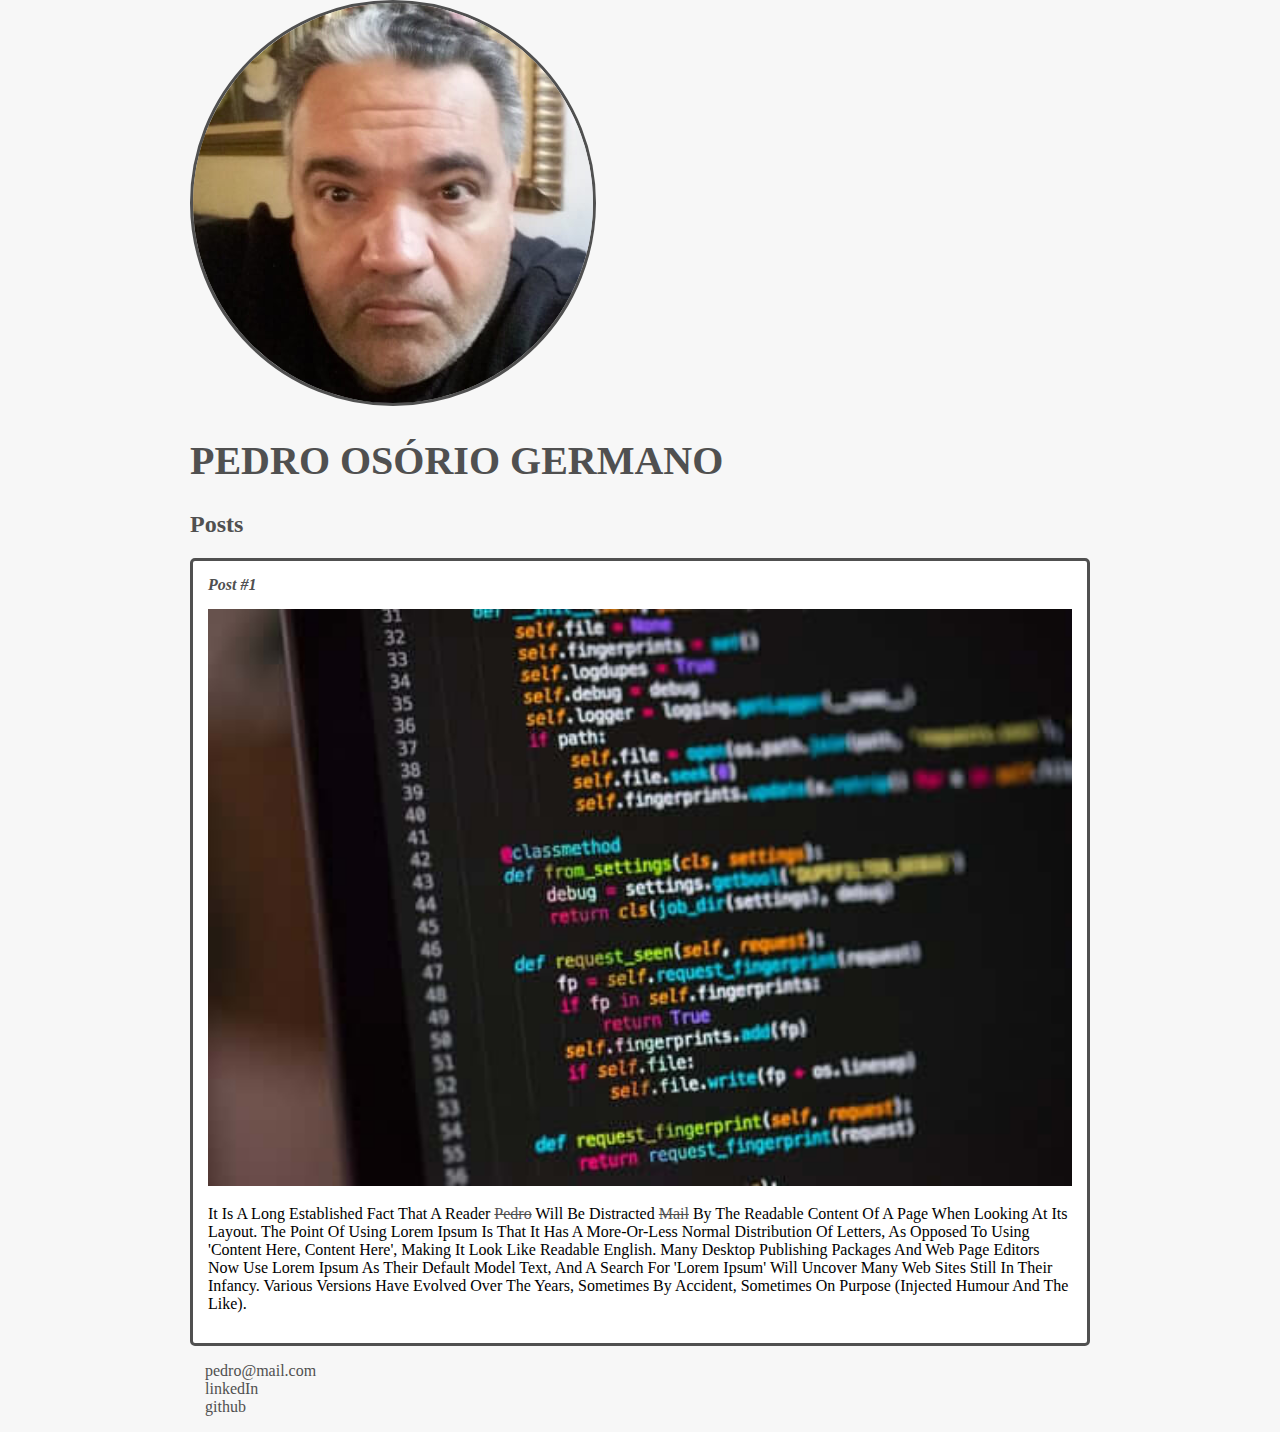
<file: html_css/index.html>
<!DOCTYPE html>
<html>
<head>
  <meta charset="UTF-8">
  <title>Pedro Osório Germano </title>
  <link rel="stylesheet" href="./src/style/style.css">
</head>
<body>
<header>
  <img class="photo" src="./src/img/pedro.jpg" alt="Foto Pedro">
  <h1 id="title">Pedro Osório Germano</h1>
</header>
<section>
  <header>
    <h2 class="subtitle">Posts</h2>
  </header>
<article class="post">
  <header>
    <h3 class="post_title">Post #1</h3>
    <img src="./src/img/code.jpg" alt="Editor de texto contendo código" class="post_image">
  </header>
  <p class="post_content">It is a long established fact that a reader <a href="https://www.linkedin.com/in/pedro-os%C3%B3rio-germano-b5615b12/" target="_blank">Pedro</a> will be distracted <a href="mailto:pedro@mail.com">mail</a> by the readable content of a page when looking at its layout. The point of using Lorem Ipsum is that it has a more-or-less normal distribution of letters, as opposed to using 'Content here, content here', making it look like readable English. Many desktop publishing packages and web page editors now use Lorem Ipsum as their default model text, and a search for 'lorem ipsum' will uncover many web sites still in their infancy. Various versions have evolved over the years, sometimes by accident, sometimes on purpose (injected humour and the like).

</p>
</article>
</section>
<footer>
  <ul class="contacts_list">
    <li><a href="mailto:pedro@mail.com" target="_blank" rel="noopener noreferrer"> pedro@mail.com</a></li>
    <li><a href="https://www.linkedin.com/in/pedro-os%C3%B3rio-germano-b5615b12/" target="_blank" rel="noopener noreferrer">linkedIn</a></li>
    <li><a href="https://github.com/pogermano/dio_impulso" target="_blank" rel="noopener noreferrer">github</a></li>
  </ul>
</footer>
</body>
</html>
</file>
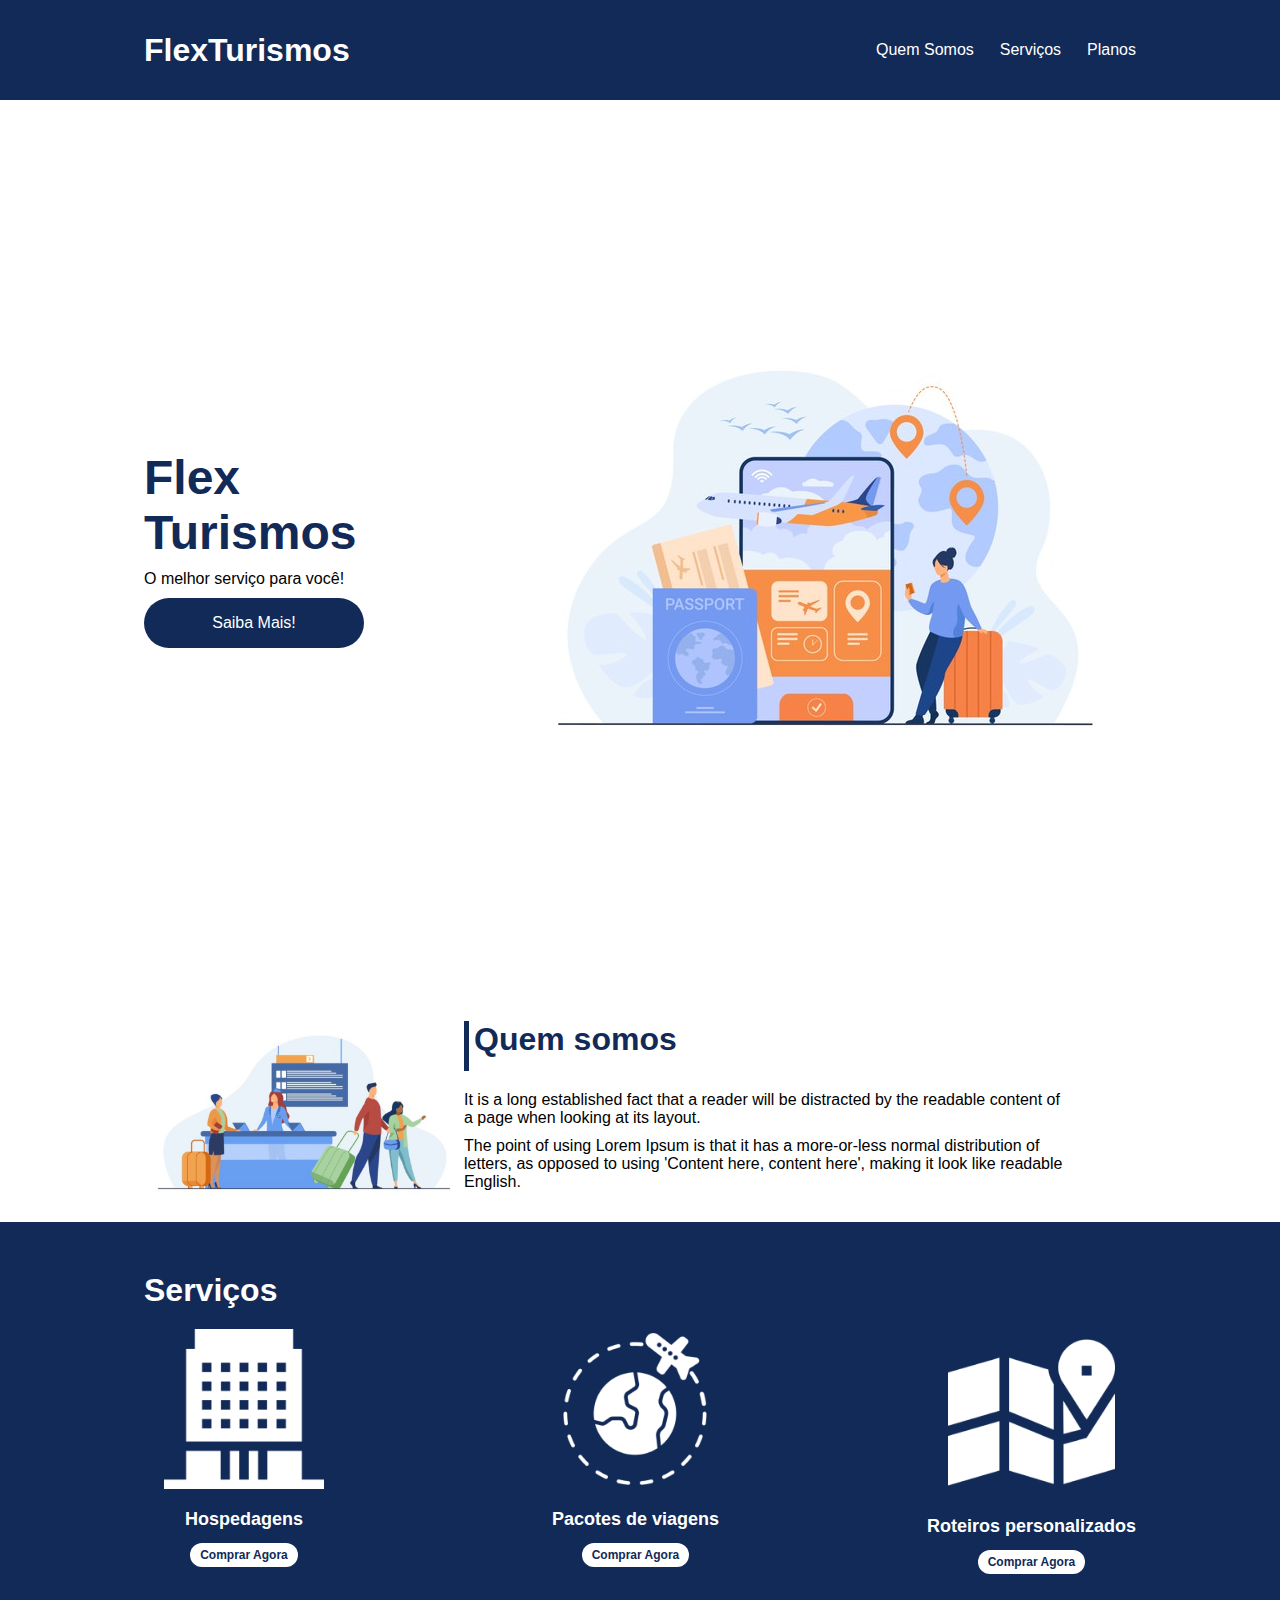
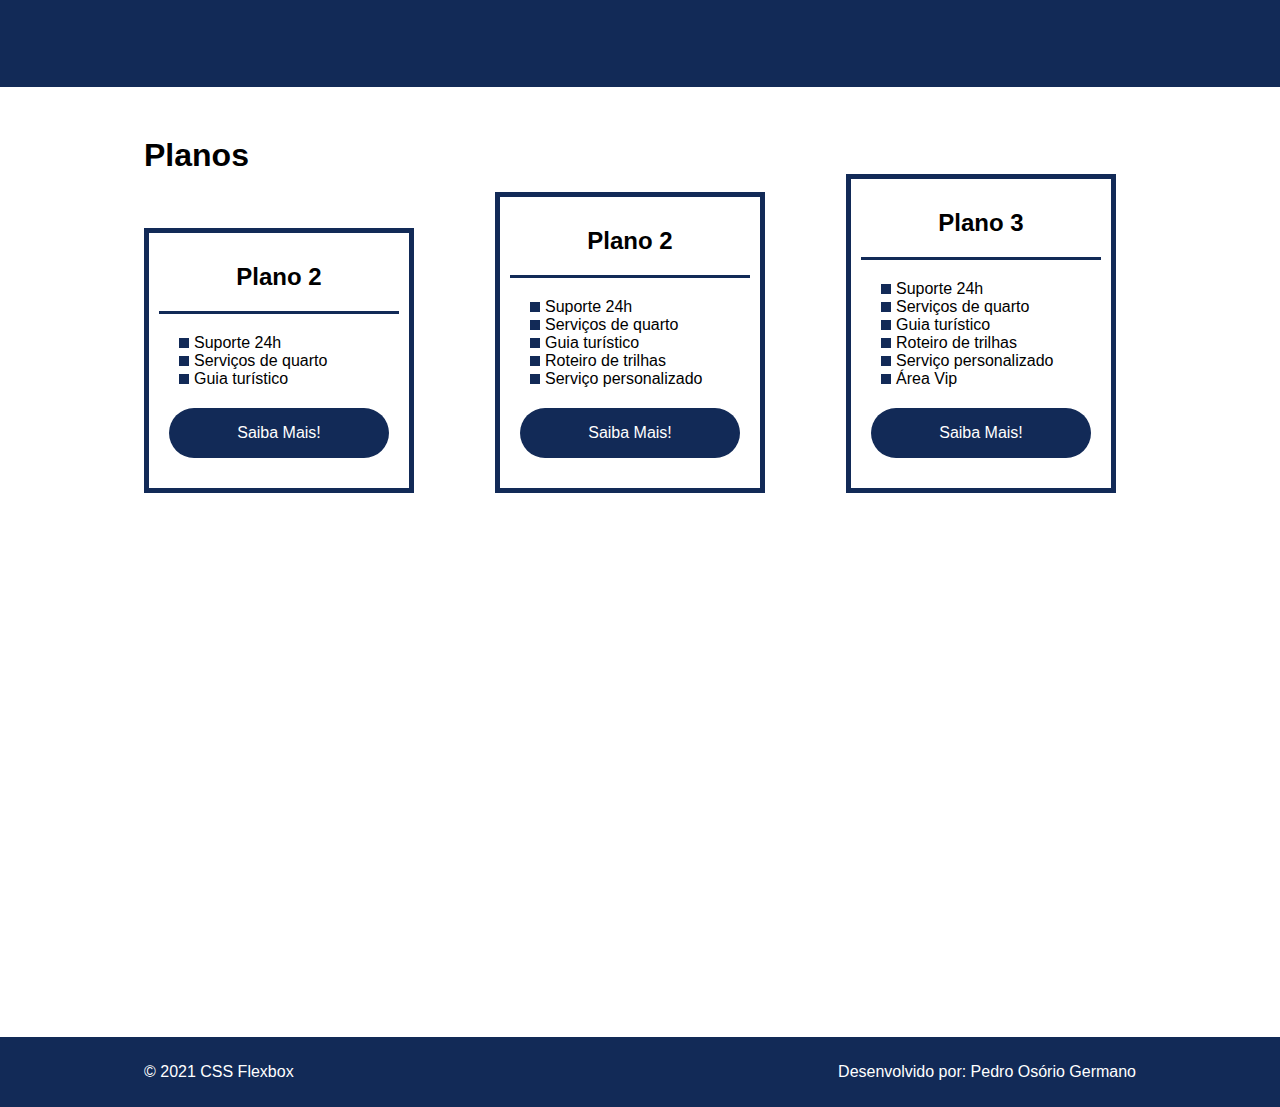
<file: flexbox/flex-projeto/index.html>
<!DOCTYPE html>
<html lang="pt-br">
<head>
    <meta charset="UTF-8">
    <meta name="viewport" content="width=device-width, initial-scale=1.0">
    <title>Flex Turismos</title>
    <link rel="stylesheet" href="./style.css">
</head>
<body>
    <header> 
        <div class="flex-container menu">          
             <div><h1>FlexTurismos</h1></div>
                <ul class="list-items">
                    <li><a href="#quem-somos">Quem Somos</a></li>
                    <li><a href="#servicos">Serviços</a></li>
                    <li><a href="#planos">Planos</a></li>
                </ul>
        </div>
 
    </header>

    <div class="flex-container apresentacao">
        <div class="texto-apresentacao">
            <h1>Flex <br>Turismos</h1>
            <p>O melhor serviço para você!</p>
            <a class="btn" href="">Saiba Mais!</a>
        </div>

        <div>
            <div><img src="./images/0-main.png" alt="banner de apresentação"></div>
        </div>
    </div>

    <div class="flex-container" id="quem-somos">

        <div>
            <h2>Quem somos</h2>
            <p>It is a long established fact that a reader will be distracted by the readable content of a page when looking at its layout. </p>
            <p>The point of using Lorem Ipsum is that it has a more-or-less normal distribution of letters, as opposed to using 'Content here, content here', making it look like readable English.</p>
        </div>
        <div>
            <img src="./images/1-quem-somos.png" alt="balcão de atendimento">
        </div>

    </div>
<div class="container-externo">
    <div class="flex-container" id="servicos">
        <div>
            <h2>Serviços</h2>
        </div>

        <div class="list-servicos">
            <div class="item-servico">
                <div><img src="./images/icon-2.png" alt="hospedagens"></div>
                <p>Hospedagens</p>
                <a href="#">Comprar Agora</a>
            </div>

            <div class="item-servico">
               <div><img src="./images/icon-1.png" alt="pacote de viagens"></div>
               <p>Pacotes de viagens</p>
               <a href="#">Comprar Agora</a>
            </div>

            <div class="item-servico">
                <div><img src="./images/icon-3.png" alt="roteiros personalizados"></div>
                <p>Roteiros personalizados</p>
                <a href="#">Comprar Agora</a>
            </div>

        </div>
    </div></div>
    

    <div class="flex-container" id="planos">
        <div><h2>Planos</h2></div>
        <div class="list-planos">
                <div class="item-plano">
                    <h3>Plano 2</h3>
                    <ul>
                        <li>Suporte 24h</li>
                        <li>Serviços de quarto</li>
                        <li>Guia turístico</li>
                    </ul>
                    <a class="btn" href="#">Saiba Mais!</a>
                </div>

                <div  class="item-plano">
                    <h3>Plano 2</h3>
                    <ul>
                        <li>Suporte 24h</li>
                        <li>Serviços de quarto</li>
                        <li>Guia turístico</li>
                        <li>Roteiro de trilhas</li>
                        <li>Serviço personalizado</li>
                    </ul>
                    <a class="btn" href="#">Saiba Mais!</a>
                </div>

                <div  class="item-plano">
                    <h3>Plano 3</h3>
                    <ul>
                        <li>Suporte 24h</li>
                        <li>Serviços de quarto</li>
                        <li>Guia turístico</li>
                        <li>Roteiro de trilhas</li>
                        <li>Serviço personalizado</li>
                        <li>Área Vip</li>
                    </ul>
                    <a class="btn" href="#">Saiba Mais!</a>
                </div>
        </div>
    </div>

    <footer>
        <div class="flex-container footer">        <p>&copy; 2021 CSS Flexbox</p>
        <p>Desenvolvido por: Pedro Osório Germano</p></div>

    </footer>
</body>
</html>
</file>
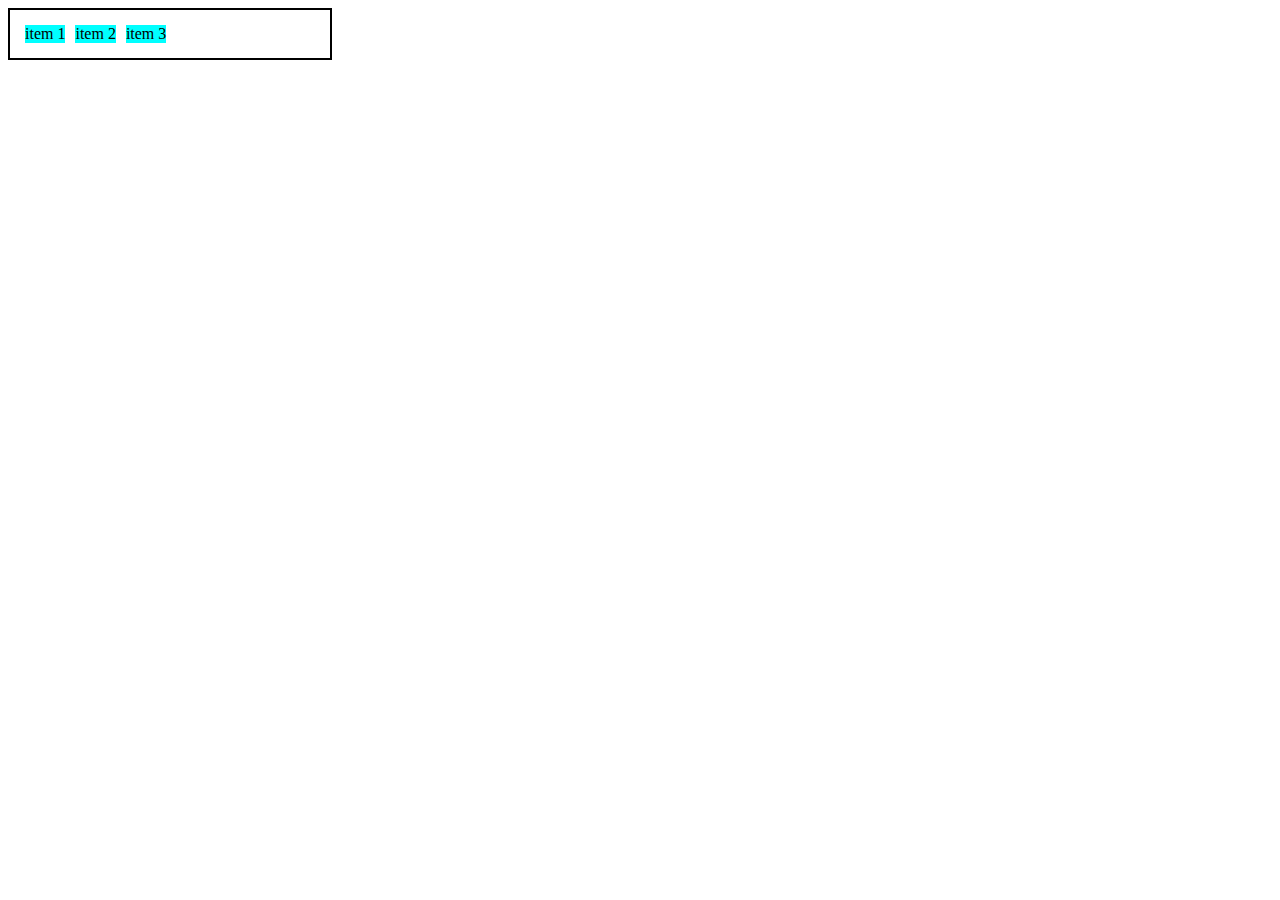
<file: flexbox/0-display-flex.html>
<!DOCTYPE html>
<html lang="en">
<head>
  <meta charset="UTF-8">
  <meta http-equiv="X-UA-Compatible" content="IE=edge">
  <meta name="viewport" content="width=device-width, initial-scale=1.0">
  <title>Fundamentos - display flex</title>
  <style>
    .flex {
      max-width: 300px;
      padding: 10px;
      border: 2px solid black;
      display: flex;
    }

    .item {
      background-color: aqua;
      margin: 5px;
    }
  </style>
</head>
<body>
  <div class="flex">
    <div class="item">item 1</div>
    <div class="item">item 2</div>
    <div class="item">item 3</div>
  </div>
</body>
</html>
</file>
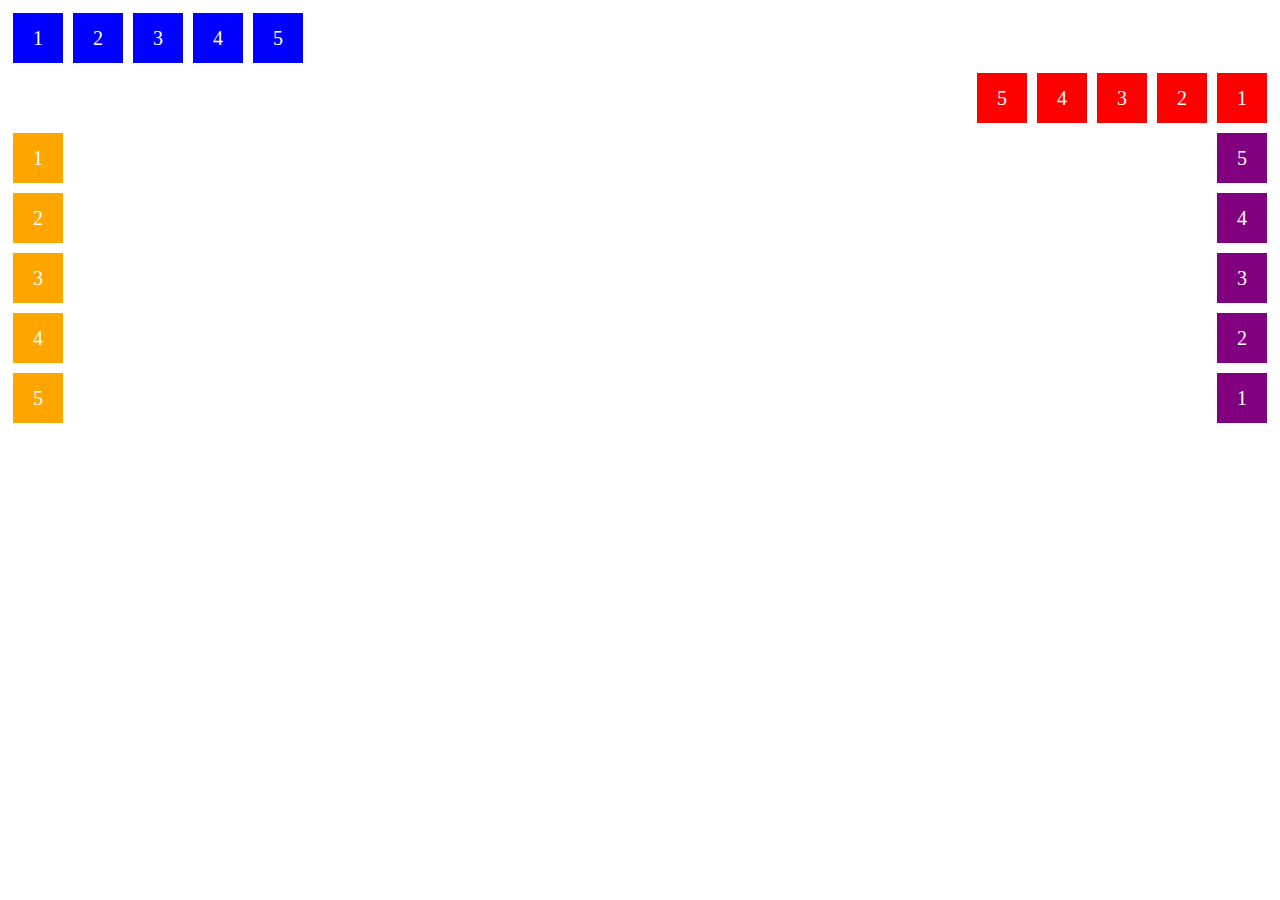
<file: flexbox/1-flex-direction.html>
<!DOCTYPE html>
<html lang="en">
<head>
  <meta charset="UTF-8">
  <meta http-equiv="X-UA-Compatible" content="IE=edge">
  <meta name="viewport" content="width=device-width, initial-scale=1.0">
  <title>Fundamentos - flex direction</title>
  <style>
    .flex-container {
      margin: 0;
      padding: 0;
      display: flex;
      list-style: none;
    }

    .flex-item {
background: blue;
height: 50px;
width: 50px;
line-height: 50px;
font-size: 20px;
color: white;
text-align: center;
margin: 5px;

    }

    .row {
      flex-direction: row;
    }

    .row-reverse {
    flex-direction: row-reverse;
    }
    .row-reverse li {
      background-color: red;
    }

    .column{
      float: left;
      flex-direction: column;
    }

     .column li{
       background: orange;
     }    
     .column-reverse {
       float: right;
       flex-direction: column-reverse;
     }

       .column-reverse li {
         background: purple;
       }
  </style>
</head>
<body>
  <ul class="flex-container row">
    <li class="flex-item">1</li>
    <li class="flex-item">2</li>
    <li class="flex-item">3</li>
    <li class="flex-item">4</li>
    <li class="flex-item">5</li>
  </ul> 
  <ul class="flex-container row-reverse">
    <li class="flex-item">1</li>
    <li class="flex-item">2</li>
    <li class="flex-item">3</li>
    <li class="flex-item">4</li>
    <li class="flex-item">5</li>
  </ul>
    <ul class="flex-container column">
    <li class="flex-item">1</li>
    <li class="flex-item">2</li>
    <li class="flex-item">3</li>
    <li class="flex-item">4</li>
    <li class="flex-item">5</li>
  </ul>     
  <ul class="flex-container column-reverse">
    <li class="flex-item">1</li>
    <li class="flex-item">2</li>
    <li class="flex-item">3</li>
    <li class="flex-item">4</li>
    <li class="flex-item">5</li>
  </ul> 
</body>
</html>
</file>
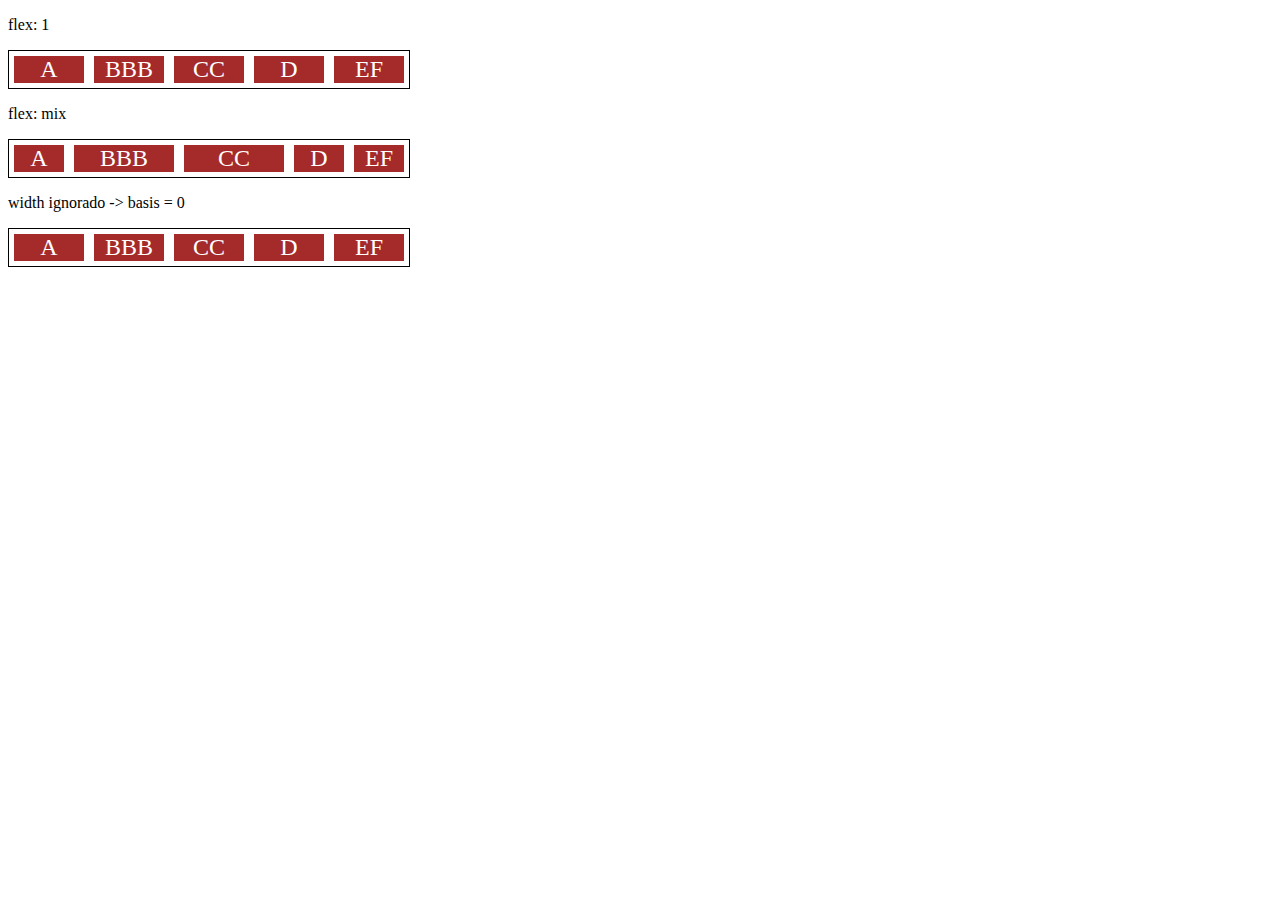
<file: flexbox/10-flex.html>
<!DOCTYPE html>
<html lang="en">
<head>
    <meta charset="UTF-8">
    <meta name="viewport" content="width=device-width, initial-scale=1.0">
    <title>Fundamentos - flex</title>
    <style>
        .flex-container{
            display: flex;
            border: 1px solid black;
            max-width: 400px;
            margin-bottom: 10px;
        }

        .item{
            background-color: brown;
            color: white;
            font-size: 24px;
            text-align: center;
            margin: 5PX;
        }

        .flex-1{
            flex: 1; 
            /* grow = 1, shrink = 1, basis = 0 */
        }

        .largura{
            width: 200px;
            /* min-width: 250px; */
        }

        .flex-2{
            flex: 2; 
            /* grow = 2, shrink = 1, basis = 0 */
        }

    </style>
</head>
<body>
    <p>flex: 1</p>
    <div class="flex-container">
        <div class="item flex-1">A</div>
        <div class="item flex-1">BBB</div>
        <div class="item flex-1">CC</div>
        <div class="item flex-1">D</div>
        <div class="item flex-1">EF</div>
    </div>

    <p>flex: mix</p>
    <div class="flex-container">
        <div class="item flex-1">A</div>
        <div class="item flex-2">BBB</div>
        <div class="item flex-2">CC</div>
        <div class="item flex-1">D</div>
        <div class="item flex-1">EF</div>
    </div>

    <p>width ignorado -> basis = 0</p>

    <div class="flex-container">
        <div class="item flex-1 largura">A</div>
        <div class="item flex-1 largura">BBB</div>
        <div class="item flex-1 largura">CC</div>
        <div class="item flex-1 largura">D</div>
        <div class="item flex-1 largura">EF</div>
    </div>
</body>
</html>
</file>
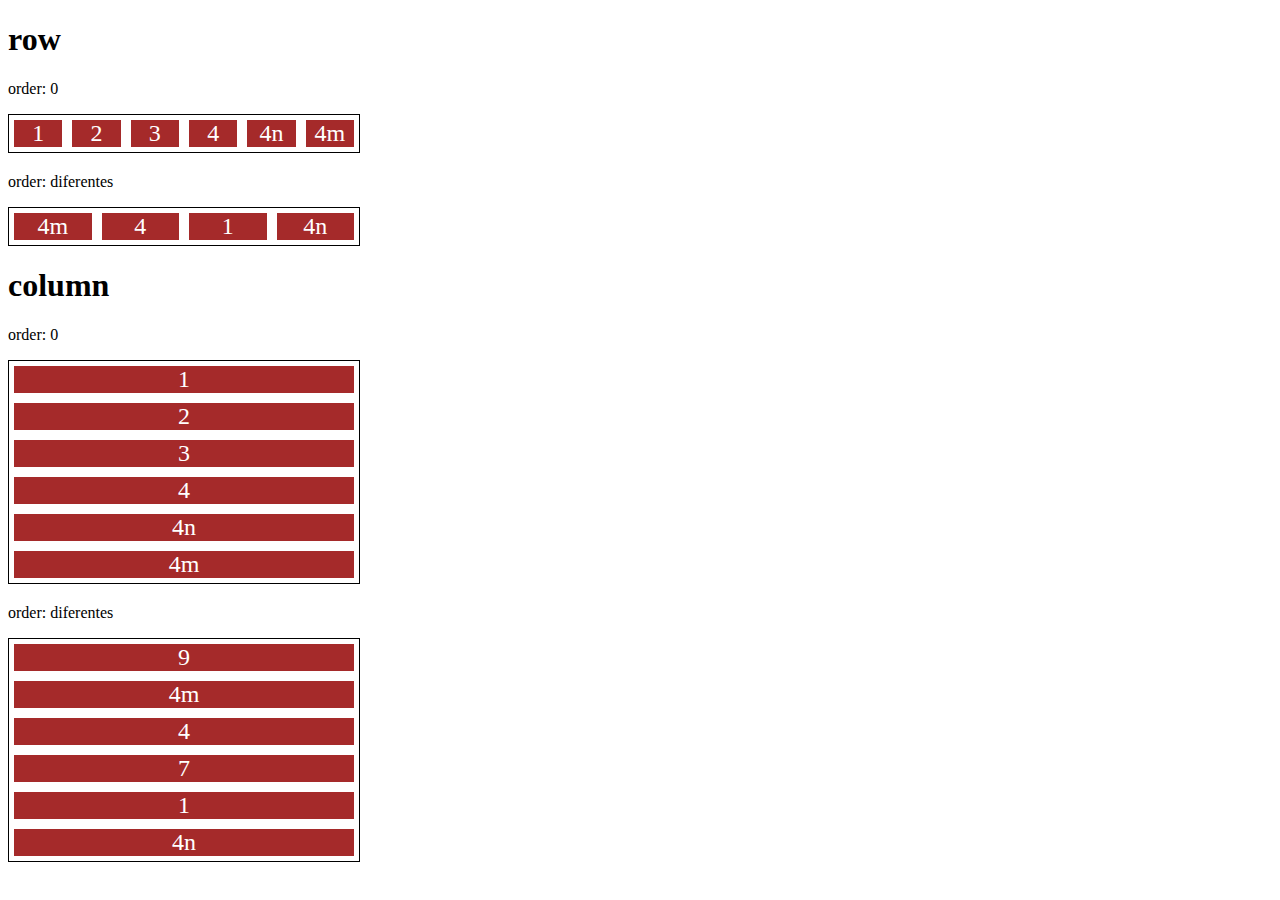
<file: flexbox/11-order.html>
<!DOCTYPE html>
<html lang="en">
<head>
    <meta charset="UTF-8">
    <meta name="viewport" content="width=device-width, initial-scale=1.0">
    <title>Fundamentos - order</title>

    <style>
        .flex-container{
            display: flex;
            max-width: 350px;
            border: 1px solid black;
            margin-bottom: 20px;
        }

        .item{
            flex: 1;
            background: brown;
            color: white;
            text-align: center;
            font-size: 24px;
            margin: 5px;
        }
        .o1{
            order: 1;
        }

        .o2{
            order: 2;
        }

        .o3{
            order: 3;
        }

        .o4{
            order: 4;
        }

        .direction{
            flex-direction: column;
        }
    </style>
</head>
<body>
    <h1>row</h1>
    <p>order: 0</p>
    <div class="flex-container">
        <div class="item">1</div>
        <div class="item">2</div>
        <div class="item">3</div>
        <div class="item">4</div>
        <div class="item">4n</div>
        <div class="item">4m</div>
    </div>

    <p>order: diferentes</p>
    <div class="flex-container">
        <div class="item o3">1</div>
        <div class="item o2">4</div>
        <div class="item o3">4n</div>
        <div class="item o1">4m</div>
    </div>


    <h1>column</h1>
    <p>order: 0</p>
    <div class="flex-container direction">
        <div class="item">1</div>
        <div class="item">2</div>
        <div class="item">3</div>
        <div class="item">4</div>
        <div class="item">4n</div>
        <div class="item">4m</div>
    </div>

    <p>order: diferentes</p>
    <div class="flex-container direction">
        <div class="item o3">7</div>
        <div class="item o1">9</div>
        <div class="item o3">1</div>
        <div class="item o2">4</div>
        <div class="item o3">4n</div>
        <div class="item o1">4m</div>
    </div>
</body>
</html>
</file>
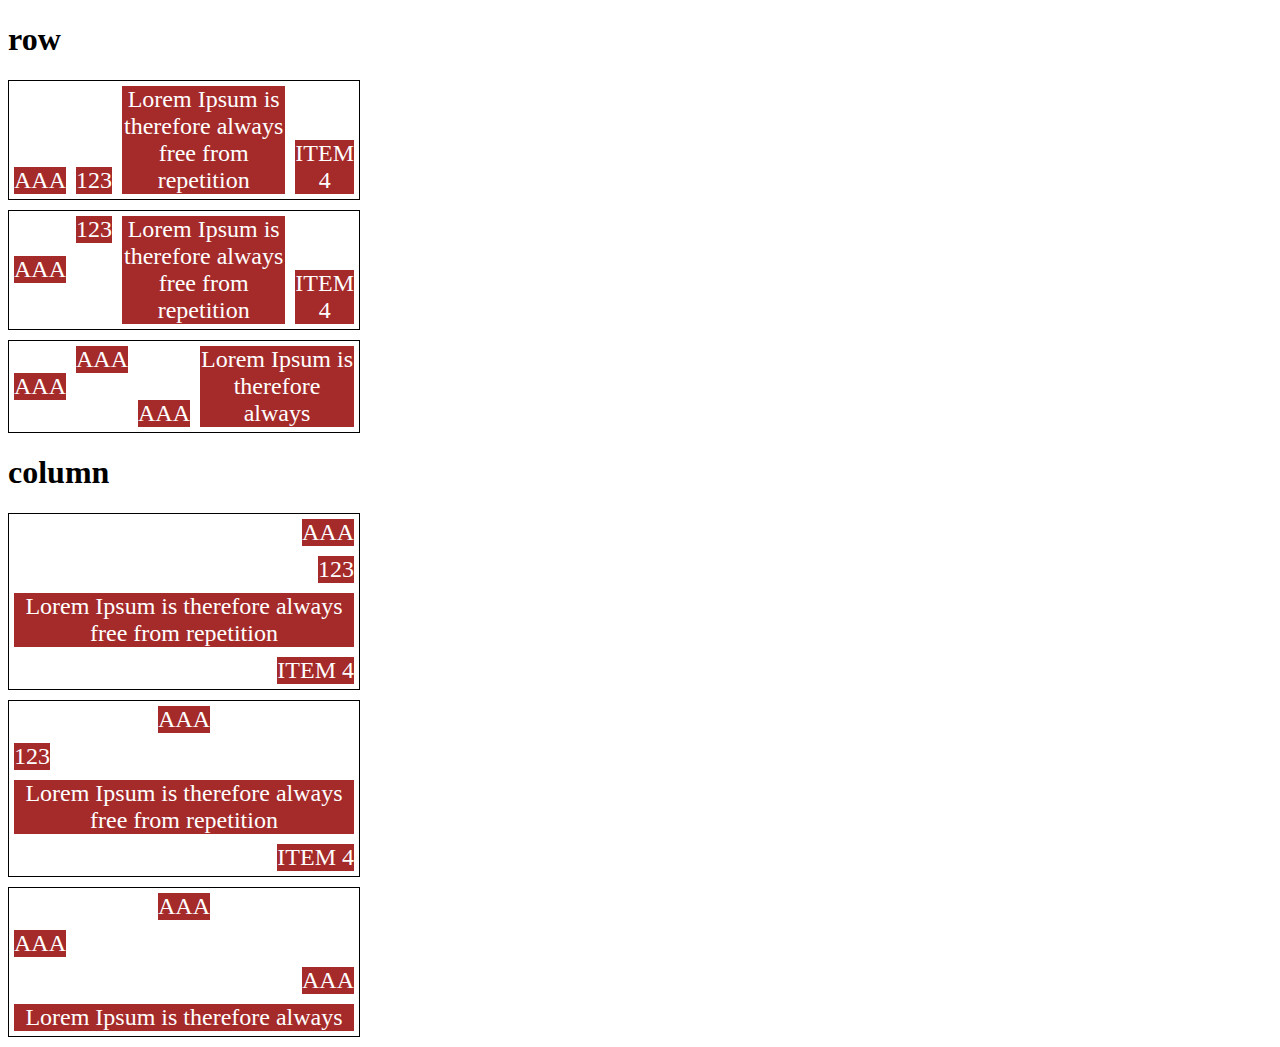
<file: flexbox/12-align-self.html>
<!DOCTYPE html>
<html lang="en">
<head>
    <meta charset="UTF-8">
    <meta name="viewport" content="width=device-width, initial-scale=1.0">
    <title>Fundamnetos - align self</title>

    <style>
        .flex-container{
            max-width: 350px;
            border: 1px solid;
            margin-bottom: 10px;
            display: flex;
        }

        .align-container{
            align-items: flex-end;
        }

        .item{
            background-color: brown;
            color: white;
            font-size: 24px;
            text-align: center;
            margin: 5px;
        }

        .center{
            align-self: center;
        }

        .start{
            align-self: flex-start;
        }

        .end{
            align-self: flex-end;
        }

        .baseline{
            align-self: baseline;
        }

        .stretch{
            align-self: stretch;
        }

        .auto{
            align-self: auto;
        }

        .direction{
            flex-direction: column;
        }
    </style>
</head>
<body>

    <h1>row</h1>
    <section class="flex-container align-container">
        <div class="item auto">AAA</div>
        <div class="item auto">123</div>
        <div class="item auto">Lorem Ipsum is therefore always free from repetition</div>
        <div class="item auto">ITEM 4</div>
    </section>

    <section class="flex-container">
        <div class="item center">AAA</div>
        <div class="item start">123</div>
        <div class="item stretch">Lorem Ipsum is therefore always free from repetition</div>
        <div class="item end">ITEM 4</div>
    </section>

    <section class="flex-container">
        <div class="item center">AAA</div>
        <div class="item start">AAA</div>
        <div class="item end">AAA</div>
        <div class="item stretch">Lorem Ipsum is therefore always</div>
    </section>

    <h1>column</h1>

    <section class="flex-container align-container direction">
        <div class="item auto">AAA</div>
        <div class="item auto">123</div>
        <div class="item auto">Lorem Ipsum is therefore always free from repetition</div>
        <div class="item auto">ITEM 4</div>
    </section>

    <section class="flex-container direction">
        <div class="item center">AAA</div>
        <div class="item start">123</div>
        <div class="item stretch">Lorem Ipsum is therefore always free from repetition</div>
        <div class="item end">ITEM 4</div>
    </section>

    <section class="flex-container direction">
        <div class="item center">AAA</div>
        <div class="item start">AAA</div>
        <div class="item end">AAA</div>
        <div class="item stretch">Lorem Ipsum is therefore always</div>
    </section>
    
    
</body>
</html>
</file>
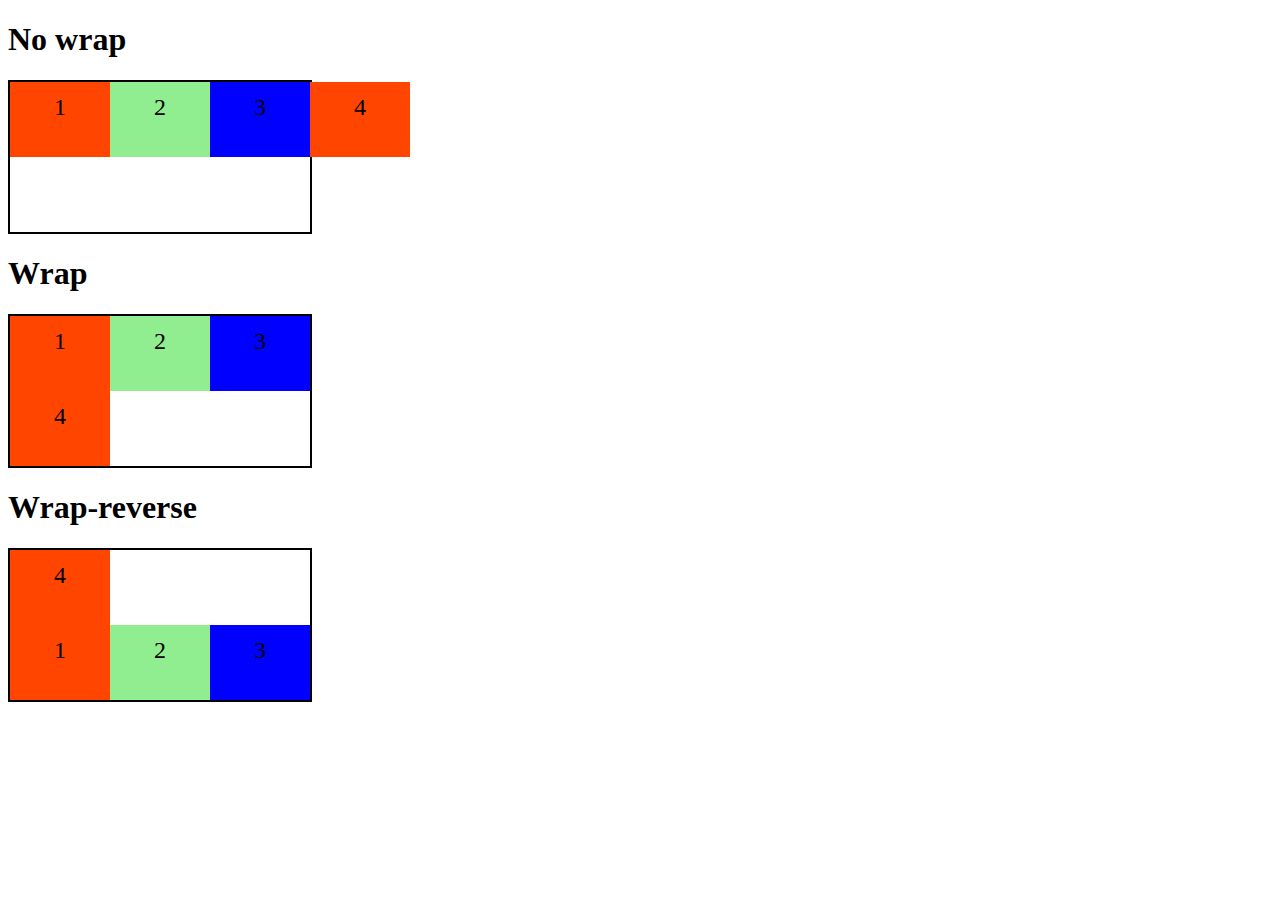
<file: flexbox/2-flex-wrap.html>
<!DOCTYPE html>
<html lang="en">
<head>
  <meta charset="UTF-8">
  <meta http-equiv="X-UA-Compatible" content="IE=edge">
  <meta name="viewport" content="width=device-width, initial-scale=1.0">
  <title>Fundamentos - flex wrap</title>
  <style>
    .flex-container {
      display: flex;
      height: 150px;
      border: 2px solid black;
      max-width: 300px;
    }
    .item{
      font-size: 24px;
      height: 50%;
      text-align: center;
      min-width: 100px;
      line-height: 50px;
    }

    .nowrap{
      flex-wrap: nowrap;
    }
    .wrap{
      flex-wrap: wrap;
    }
    .wrap-reverse{
      flex-wrap: wrap-reverse;
    }
    .blue {
      background-color: blue;
    }
    .green {
      background-color: lightgreen;
    }
    .orange{
      background-color: orangered;
    }
  </style>
</head>
<body>
  <h1>No wrap</h1>
  <div class="flex-container nowrap">
    <div class="item orange">1</div>
    <div class="item green">2</div>
    <div class="item blue">3</div>
    <div class="item orange">4</div>
  </div>
    <h1>Wrap</h1>
  <div class="flex-container wrap">
    <div class="item orange">1</div>
    <div class="item green">2</div>
    <div class="item blue">3</div>
    <div class="item orange">4</div>
  </div>
     <h1>Wrap-reverse</h1>
  <div class="flex-container wrap-reverse">
    <div class="item orange">1</div>
    <div class="item green">2</div>
    <div class="item blue">3</div>
    <div class="item orange">4</div>
  </div>
</body>
</html>
</file>
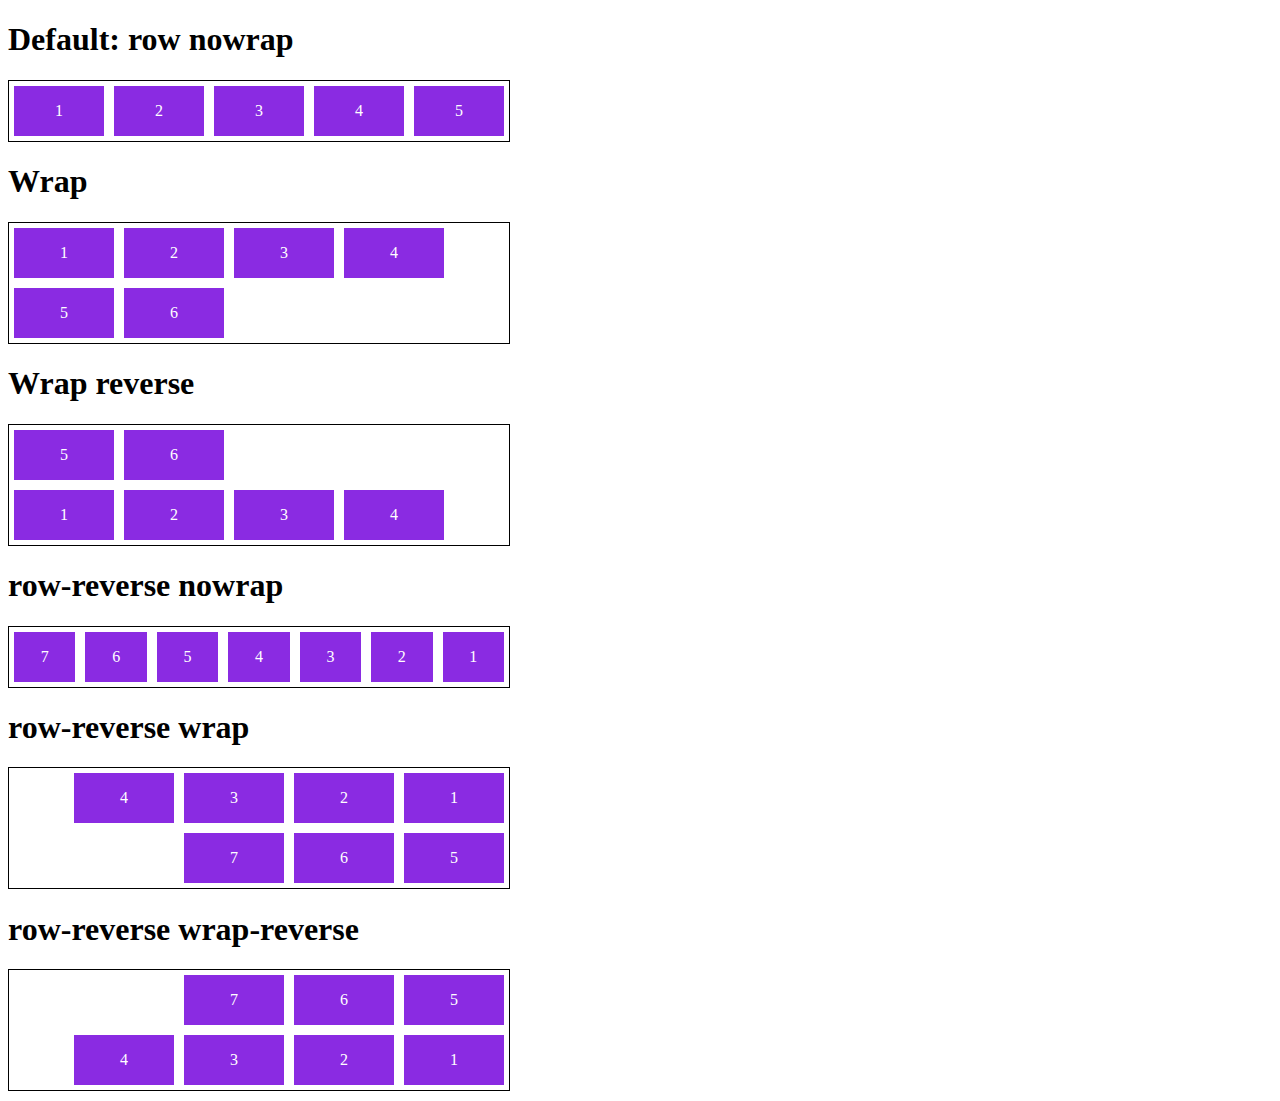
<file: flexbox/3-flex-flow.html>
<!DOCTYPE html>
<html lang="en">
<head>
  <meta charset="UTF-8">
  <meta http-equiv="X-UA-Compatible" content="IE=edge">
  <meta name="viewport" content="width=device-width, initial-scale=1.0">
  <title>Fundamentos - flex flow</title>
  <style>
    .flex-container{
      display: flex;
      border: 1px solid black;
      max-width: 500px;
      margin-bottom: 10px;

    }
    .default{
      flex-flow: row nowrap;
    }
     .wrap{
      flex-flow: row wrap;
    } 
    .wrap-reverse{
      flex-flow: row wrap-reverse;
    } 
    .r-nowrap{
      flex-flow: row-reverse nowrap;
    }    
    .r-wrap{
      flex-flow: row-reverse wrap;
    }    
    .rr-wrap{
      flex-flow: row-reverse wrap-reverse;
    }
    .item{
      background-color: blueviolet;
      margin: 5px;
      color: white;
      text-align: center;
      width: 100px;
      height: 50px;
      line-height: 50px;
    }
  </style>
</head>
<body>
  <h1>Default: row nowrap</h1>
  <div class="flex-container default">
    <div class="item">1</div>
    <div class="item">2</div>
    <div class="item">3</div>
    <div class="item">4</div>
    <div class="item">5</div>
  </div>
   <h1>Wrap</h1>
  <div class="flex-container wrap">
    <div class="item">1</div>
    <div class="item">2</div>
    <div class="item">3</div>
    <div class="item">4</div>
    <div class="item">5</div>
    <div class="item">6</div>
  </div>
     <h1>Wrap reverse</h1>
  <div class="flex-container wrap-reverse">
    <div class="item">1</div>
    <div class="item">2</div>
    <div class="item">3</div>
    <div class="item">4</div>
    <div class="item">5</div>
    <div class="item">6</div>
  </div>
  <h1>row-reverse nowrap</h1>
  <div class="flex-container r-nowrap">
    <div class="item">1</div>
    <div class="item">2</div>
    <div class="item">3</div>
    <div class="item">4</div>
    <div class="item">5</div>
    <div class="item">6</div>
    <div class="item">7</div>
  </div>
  <h1>row-reverse wrap</h1>
  <div class="flex-container r-wrap">
    <div class="item">1</div>
    <div class="item">2</div>
    <div class="item">3</div>
    <div class="item">4</div>
    <div class="item">5</div>
    <div class="item">6</div>
    <div class="item">7</div>
  </div>
  <h1>row-reverse wrap-reverse</h1>
  <div class="flex-container rr-wrap">
    <div class="item">1</div>
    <div class="item">2</div>
    <div class="item">3</div>
    <div class="item">4</div>
    <div class="item">5</div>
    <div class="item">6</div>
    <div class="item">7</div>
  </div>
</body>
</html>
</file>
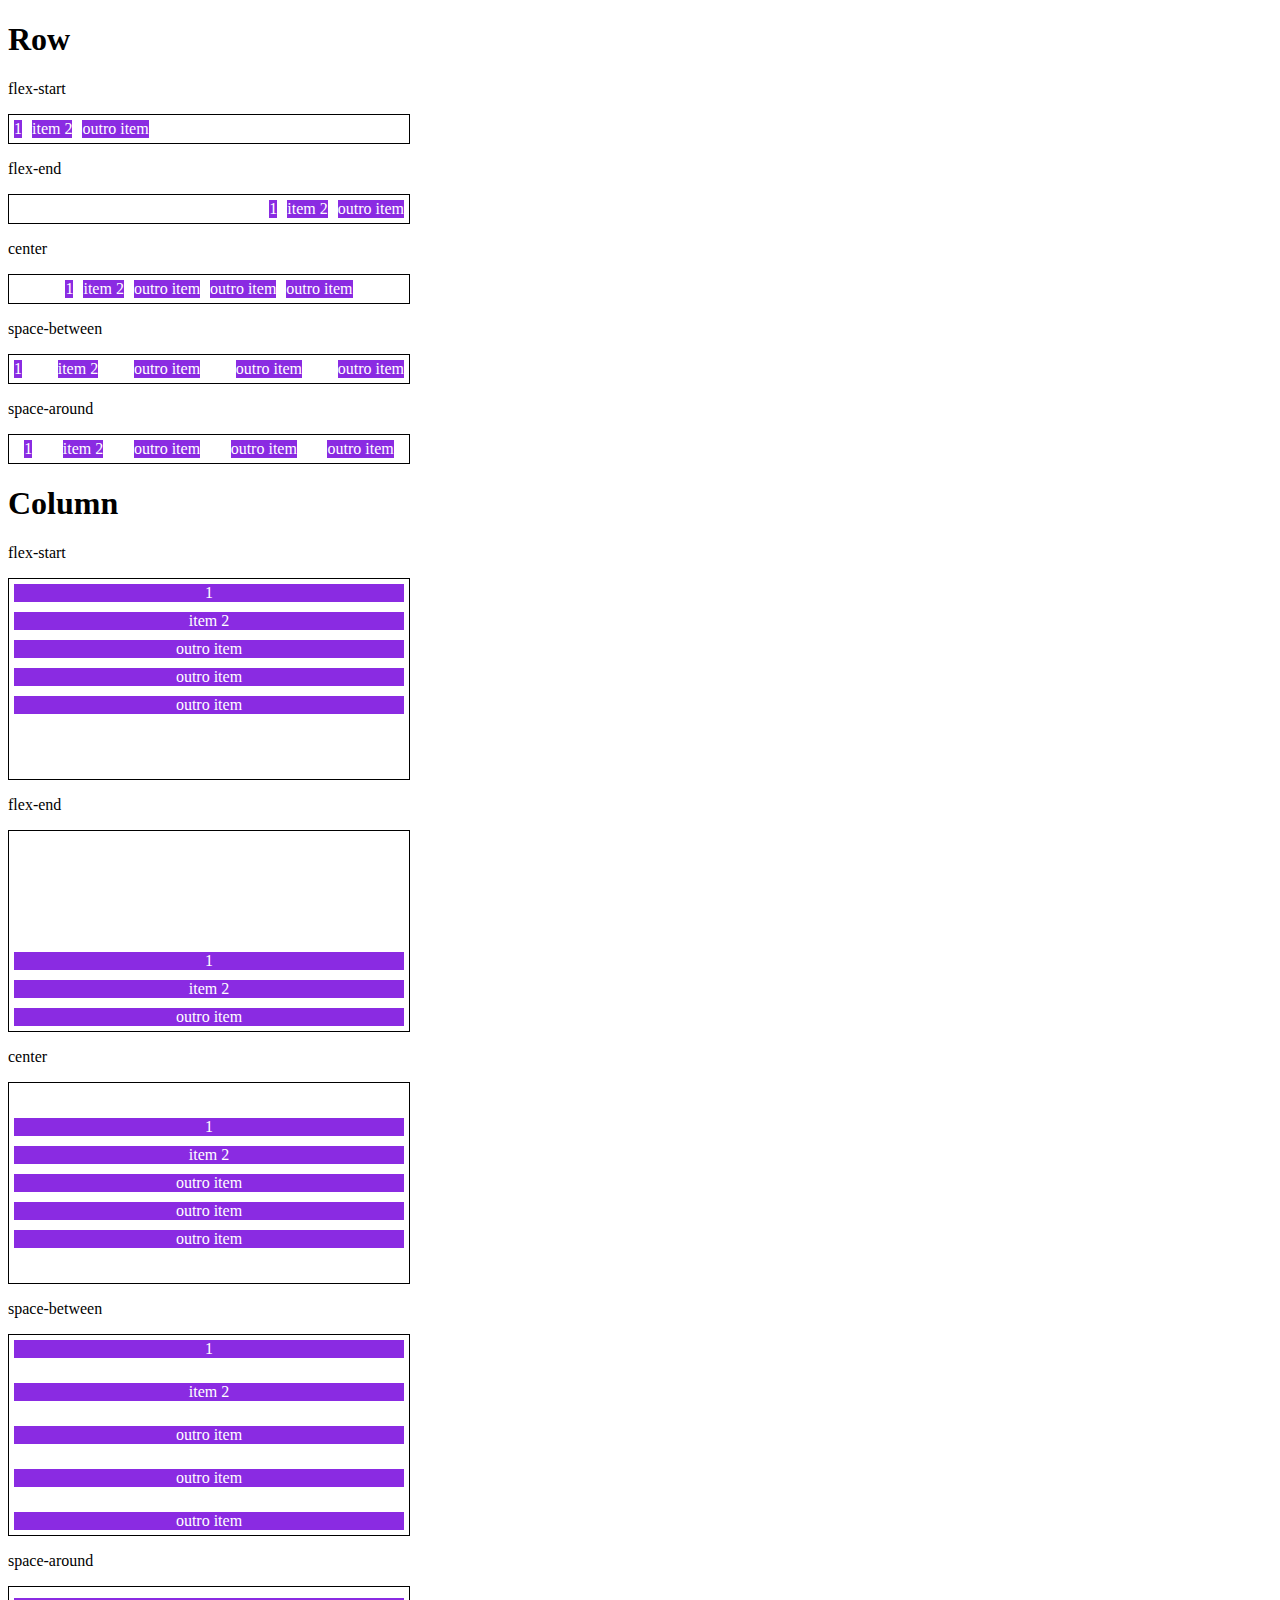
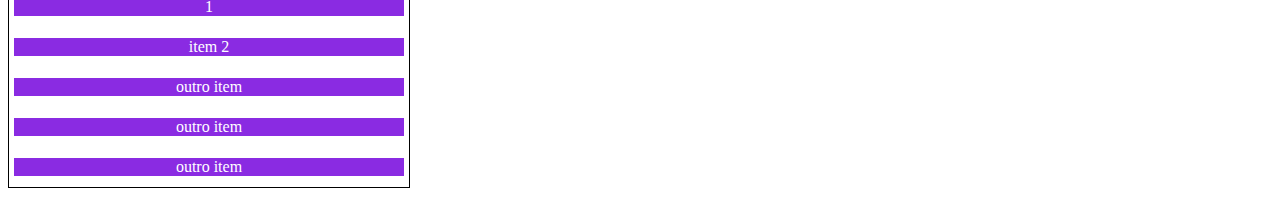
<file: flexbox/4-justify-content.html>
<!DOCTYPE html>
<html lang="en">
<head>
  <meta charset="UTF-8">
  <meta http-equiv="X-UA-Compatible" content="IE=edge">
  <meta name="viewport" content="width=device-width, initial-scale=1.0">
  <title>Fundamentos - justify-content</title>
  <style>
  .container{
    max-width: 400px;
    border: black 1px solid;
    margin: 0;
    display: flex;
    margin-bottom: 10px;

  }
  .item{
    background-color: blueviolet;
    margin: 5px;
    text-align: center;
    color: white;
  }
  .flex-start{
    justify-content: flex-start;
  }
  .flex-end{
    justify-content: flex-end;
  }  
  .center{
    justify-content: center;
  }  
  .space-between{
    justify-content: space-between;
  }  
  .space-around{
    justify-content: space-around;
  }
  .column{
    flex-direction: column;
    min-height: 200px;
  }
  </style>
</head>
<body>
  <h1>Row</h1>
  <p>flex-start</p>
  <section class="container flex-start">
    <div class="item">1</div>
    <div class="item">item 2</div>
    <div class="item">outro item</div>
  </section>
<p>flex-end</p>
    <section class="container flex-end">
    <div class="item">1</div>
    <div class="item">item 2</div>
    <div class="item">outro item</div>
  </section>
  <p>center</p>
    <section class="container center">
    <div class="item">1</div>
    <div class="item">item 2</div>
    <div class="item">outro item</div>
    <div class="item">outro item</div>
    <div class="item">outro item</div>
  </section>
  
  <p>space-between</p>
    <section class="container space-between">
    <div class="item">1</div>
    <div class="item">item 2</div>
    <div class="item">outro item</div>
    <div class="item">outro item</div>
    <div class="item">outro item</div>
  </section>
    
  <p>space-around</p>
    <section class="container space-around">
    <div class="item">1</div>
    <div class="item">item 2</div>
    <div class="item">outro item</div>
    <div class="item">outro item</div>
    <div class="item">outro item</div>
  </section>


    <h1>Column</h1>
  <p>flex-start</p>
  <section class="container flex-start column">
    <div class="item">1</div>
    <div class="item">item 2</div>
    <div class="item">outro item</div>
    <div class="item">outro item</div>
    <div class="item">outro item</div>
  </section>
<p>flex-end</p>
    <section class="container column flex-end">
    <div class="item">1</div>
    <div class="item">item 2</div>
    <div class="item">outro item</div>
  </section>
  <p>center</p>
    <section class="container column center">
    <div class="item">1</div>
    <div class="item">item 2</div>
    <div class="item">outro item</div>
    <div class="item">outro item</div>
    <div class="item">outro item</div>
  </section>
  
  <p>space-between</p>
    <section class="container column space-between">
    <div class="item">1</div>
    <div class="item">item 2</div>
    <div class="item">outro item</div>
    <div class="item">outro item</div>
    <div class="item">outro item</div>
  </section>
    
  <p>space-around</p>
    <section class="container column space-around">
    <div class="item">1</div>
    <div class="item">item 2</div>
    <div class="item">outro item</div>
    <div class="item">outro item</div>
    <div class="item">outro item</div>
  </section>
  
</body>
</html>
</file>
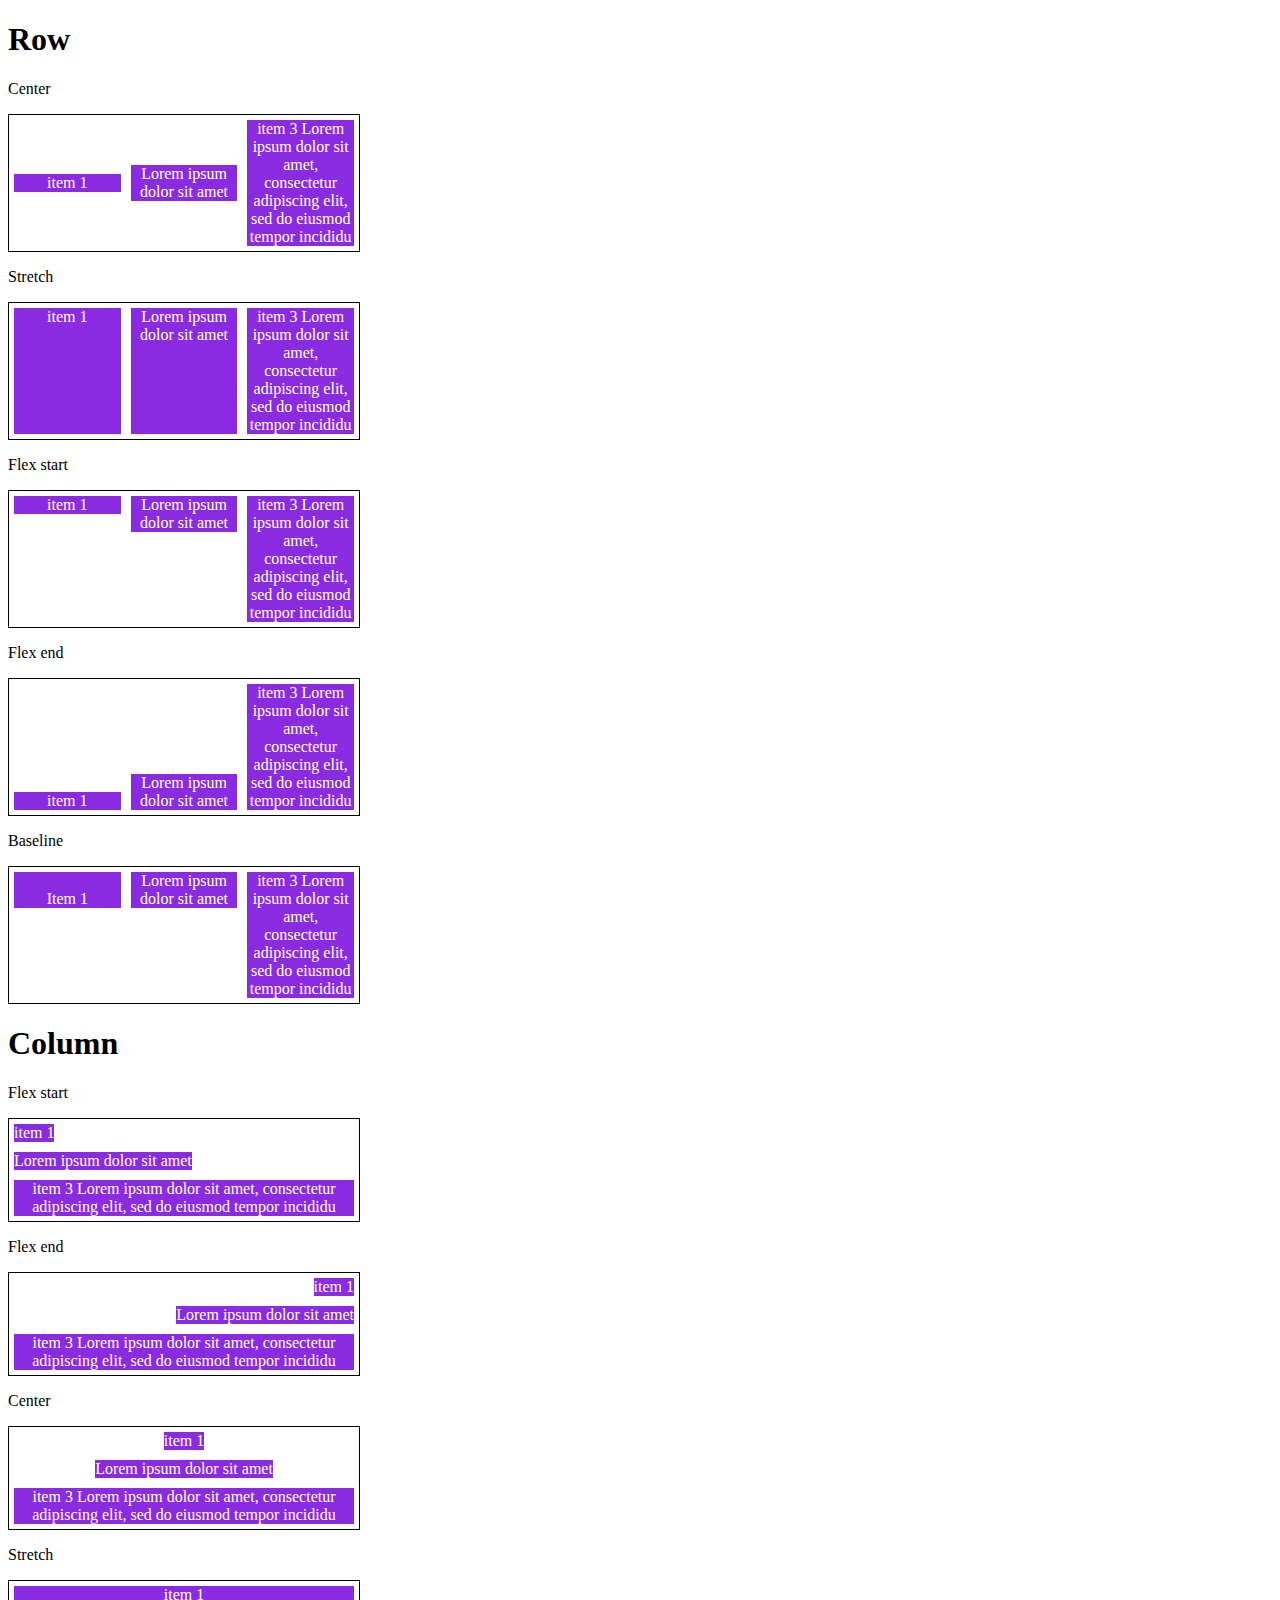
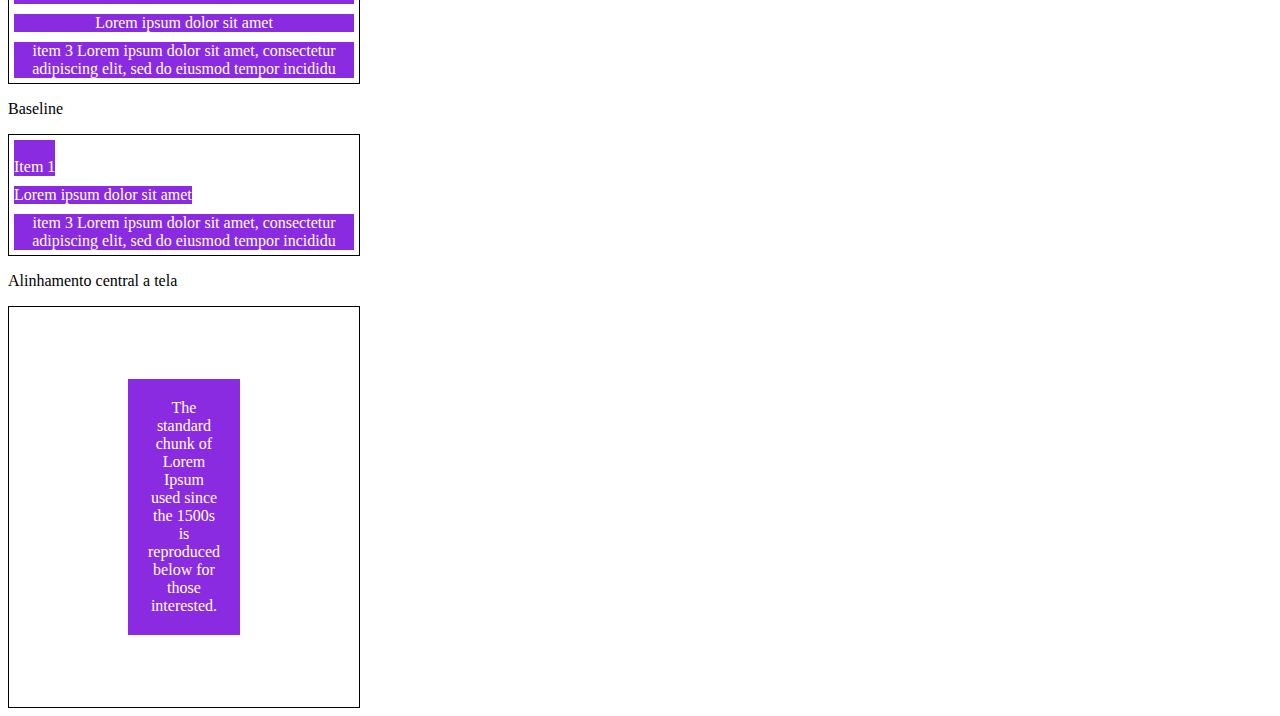
<file: flexbox/5-align-items.html>
<!DOCTYPE html>
<html lang="en">
<head>
  <meta charset="UTF-8">
  <meta http-equiv="X-UA-Compatible" content="IE=edge">
  <meta name="viewport" content="width=device-width, initial-scale=1.0">
  <title>Fundamentos - align items</title>
  <style>
    .container{
      max-width: 350px;
      border: 1px solid black;
      display: flex;
    }
    .item{
      background-color: blueviolet;
      margin: 5px;
      color: white;
      text-align: center;
      flex: 1;
    }
    .center{
      align-items: center;
    }
    .flex {
      flex: 1;
    }
    .stretch {
      align-items: stretch;
    }
    .start{
      align-items: flex-start;
    }    
    .end{
      align-items: flex-end;
    }    
    .baseline{
      align-items: baseline;
    }
    .column{
      flex-direction: column;
    }
    .central{
      height: 400px;
      justify-content: center;
    }
    .central .item {
      flex: 0;
      padding: 20px;
    }
  </style>
</head>
<body>
  <h1>Row</h1>
  <p>Center</p>
  <section class="container center flex">
    <div class="item">item 1</div>
    <div class="item">Lorem ipsum dolor sit amet</div>
    <div class="item">item 3 Lorem ipsum dolor sit amet, consectetur adipiscing elit, sed do eiusmod tempor incididu</div>
  </section>
  <p>Stretch</p>
  <section class="container stretch">
    <div class="item">item 1</div>
    <div class="item">Lorem ipsum dolor sit amet</div>
    <div class="item">item 3 Lorem ipsum dolor sit amet, consectetur adipiscing elit, sed do eiusmod tempor incididu</div>
  </section>
  <p>Flex start</p>
  <section class="container  start">
    <div class="item">item 1</div>
    <div class="item">Lorem ipsum dolor sit amet</div>
    <div class="item">item 3 Lorem ipsum dolor sit amet, consectetur adipiscing elit, sed do eiusmod tempor incididu</div>
  </section>
  <p>Flex end</p>
  <section class="container  end">
    <div class="item">item 1</div>
    <div class="item">Lorem ipsum dolor sit amet</div>
    <div class="item">item 3 Lorem ipsum dolor sit amet, consectetur adipiscing elit, sed do eiusmod tempor incididu</div>
  </section>
  <p>Baseline</p>
  <section class="container  baseline">
    <div class="item"><br> Item 1</div>
    <div class="item">Lorem ipsum dolor sit amet</div>
    <div class="item">item 3 Lorem ipsum dolor sit amet, consectetur adipiscing elit, sed do eiusmod tempor incididu</div>
  </section>

  <h1>Column</h1>

    <p>Flex start</p>
  <section class="container  start column">
    <div class="item">item 1</div>
    <div class="item">Lorem ipsum dolor sit amet</div>
    <div class="item">item 3 Lorem ipsum dolor sit amet, consectetur adipiscing elit, sed do eiusmod tempor incididu</div>
  </section>
  <p>Flex end</p>
  <section class="container  end column">
    <div class="item">item 1</div>
    <div class="item">Lorem ipsum dolor sit amet</div>
    <div class="item">item 3 Lorem ipsum dolor sit amet, consectetur adipiscing elit, sed do eiusmod tempor incididu</div>
  </section>
  <p>Center</p>
  <section class="container center flex column">
    <div class="item">item 1</div>
    <div class="item">Lorem ipsum dolor sit amet</div>
    <div class="item">item 3 Lorem ipsum dolor sit amet, consectetur adipiscing elit, sed do eiusmod tempor incididu</div>
  </section>
  <p>Stretch</p>
  <section class="container stretch column">
    <div class="item">item 1</div>
    <div class="item">Lorem ipsum dolor sit amet</div>
    <div class="item">item 3 Lorem ipsum dolor sit amet, consectetur adipiscing elit, sed do eiusmod tempor incididu</div>
  </section>

  <p>Baseline</p>
  <section class="container column baseline">
    <div class="item"><br> Item 1</div>
    <div class="item">Lorem ipsum dolor sit amet</div>
    <div class="item">item 3 Lorem ipsum dolor sit amet, consectetur adipiscing elit, sed do eiusmod tempor incididu</div>
  </section>
<p>Alinhamento central a tela</p>
  <section class="container central center">
    <div class="item">The standard chunk of Lorem Ipsum used since the 1500s is reproduced below for those interested. </div>
  </section>
</body>
</html>
</file>
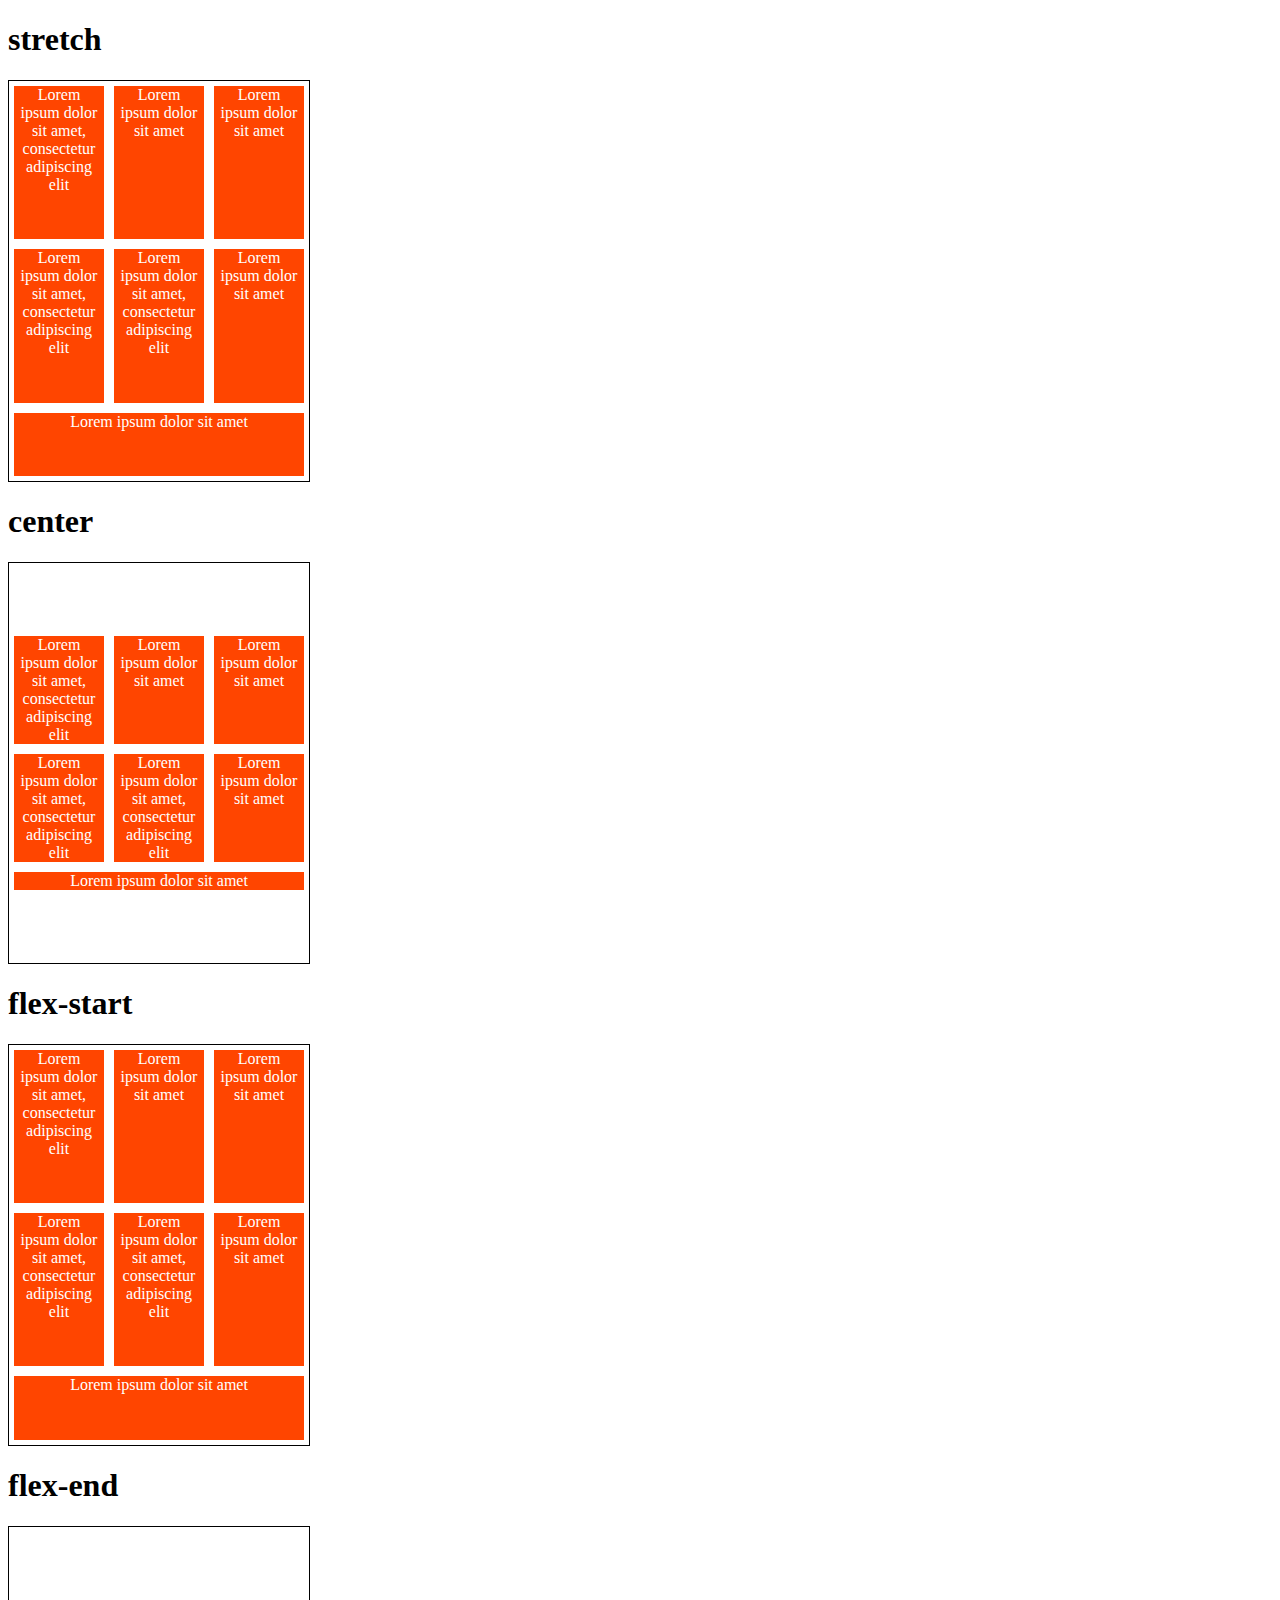
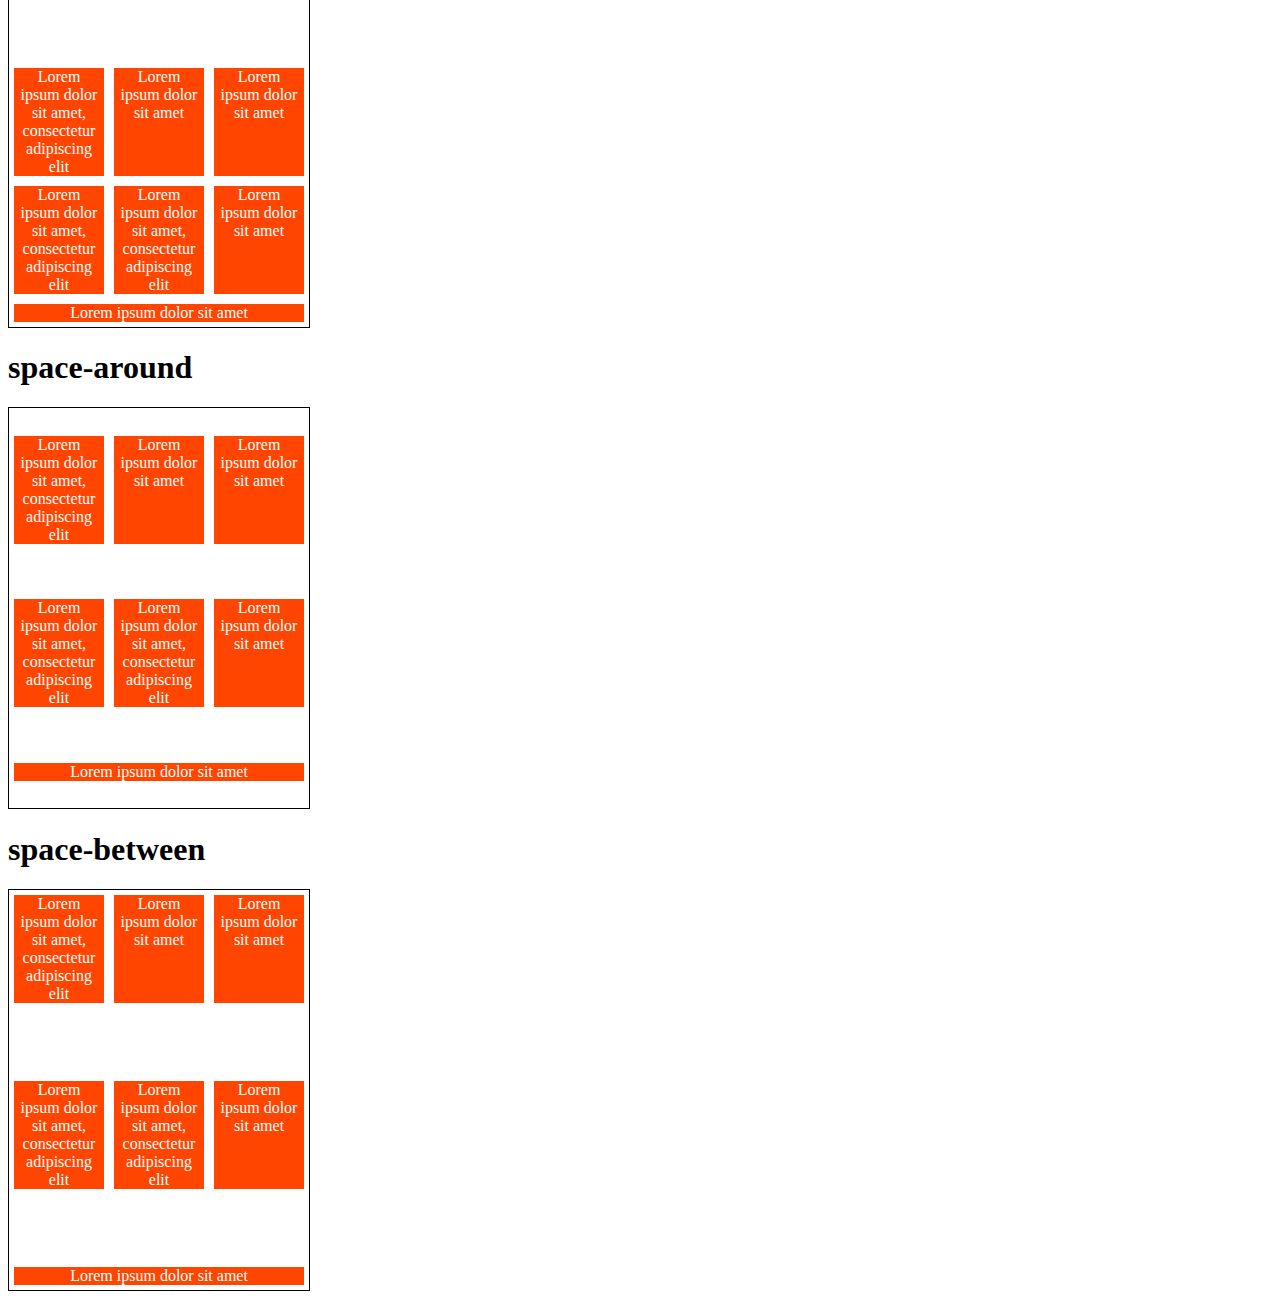
<file: flexbox/6-align-content.html>
<!DOCTYPE html>
<html lang="en">
<head>
  <meta charset="UTF-8">
  <meta http-equiv="X-UA-Compatible" content="IE=edge">
  <meta name="viewport" content="width=device-width, initial-scale=1.0">
  <title>Fundamentos - align content</title>
  <style>
    .container{
      height: 400px;
      max-width: 300px;
      display: flex;
      flex-wrap: wrap;
      border: 1px solid black;
    }

    .item{
      background-color: orangered;
      padding: 0 5px;
      margin: 5px;
      flex: 1;
      text-align: center;
      color: white;
      
    }
    .stretch{
      align-content: stretch;
    }
    .center{
      align-content: center;
    }
    .end{
      align-content: flex-end;
    }
    .around{
      align-content: space-around;
    }
    .between{
      align-content: space-between;
    }
  </style>
</head>
<body>
  <h1>stretch</h1>
  <div class="container stretch">
    <div class="item">Lorem ipsum dolor sit amet, consectetur adipiscing elit</div>
    <div class="item">Lorem ipsum dolor sit amet</div>
    <div class="item">Lorem ipsum dolor sit amet</div>
    <div class="item">Lorem ipsum dolor sit amet, consectetur adipiscing elit </div>
    <div class="item">Lorem ipsum dolor sit amet, consectetur adipiscing elit</div>
    <div class="item">Lorem ipsum dolor sit amet</div>
    <div class="item">Lorem ipsum dolor sit amet</div>
  </div>
  <h1>center</h1>
  <div class="container center">
    <div class="item">Lorem ipsum dolor sit amet, consectetur adipiscing elit</div>
    <div class="item">Lorem ipsum dolor sit amet</div>
    <div class="item">Lorem ipsum dolor sit amet</div>
    <div class="item">Lorem ipsum dolor sit amet, consectetur adipiscing elit </div>
    <div class="item">Lorem ipsum dolor sit amet, consectetur adipiscing elit</div>
    <div class="item">Lorem ipsum dolor sit amet</div>
    <div class="item">Lorem ipsum dolor sit amet</div>
  </div>
  <h1>flex-start</h1>
  <div class="container start">
    <div class="item">Lorem ipsum dolor sit amet, consectetur adipiscing elit</div>
    <div class="item">Lorem ipsum dolor sit amet</div>
    <div class="item">Lorem ipsum dolor sit amet</div>
    <div class="item">Lorem ipsum dolor sit amet, consectetur adipiscing elit </div>
    <div class="item">Lorem ipsum dolor sit amet, consectetur adipiscing elit</div>
    <div class="item">Lorem ipsum dolor sit amet</div>
    <div class="item">Lorem ipsum dolor sit amet</div>
  </div>
  <h1>flex-end</h1>
  <div class="container end">
    <div class="item">Lorem ipsum dolor sit amet, consectetur adipiscing elit</div>
    <div class="item">Lorem ipsum dolor sit amet</div>
    <div class="item">Lorem ipsum dolor sit amet</div>
    <div class="item">Lorem ipsum dolor sit amet, consectetur adipiscing elit </div>
    <div class="item">Lorem ipsum dolor sit amet, consectetur adipiscing elit</div>
    <div class="item">Lorem ipsum dolor sit amet</div>
    <div class="item">Lorem ipsum dolor sit amet</div>
  </div>
  <h1>space-around</h1>
  <div class="container around">
    <div class="item">Lorem ipsum dolor sit amet, consectetur adipiscing elit</div>
    <div class="item">Lorem ipsum dolor sit amet</div>
    <div class="item">Lorem ipsum dolor sit amet</div>
    <div class="item">Lorem ipsum dolor sit amet, consectetur adipiscing elit </div>
    <div class="item">Lorem ipsum dolor sit amet, consectetur adipiscing elit</div>
    <div class="item">Lorem ipsum dolor sit amet</div>
    <div class="item">Lorem ipsum dolor sit amet</div>
  </div>
  <h1>space-between</h1>
  <div class="container between">
    <div class="item">Lorem ipsum dolor sit amet, consectetur adipiscing elit</div>
    <div class="item">Lorem ipsum dolor sit amet</div>
    <div class="item">Lorem ipsum dolor sit amet</div>
    <div class="item">Lorem ipsum dolor sit amet, consectetur adipiscing elit </div>
    <div class="item">Lorem ipsum dolor sit amet, consectetur adipiscing elit</div>
    <div class="item">Lorem ipsum dolor sit amet</div>
    <div class="item">Lorem ipsum dolor sit amet</div>
  </div>
  
</body>
</html>
</file>
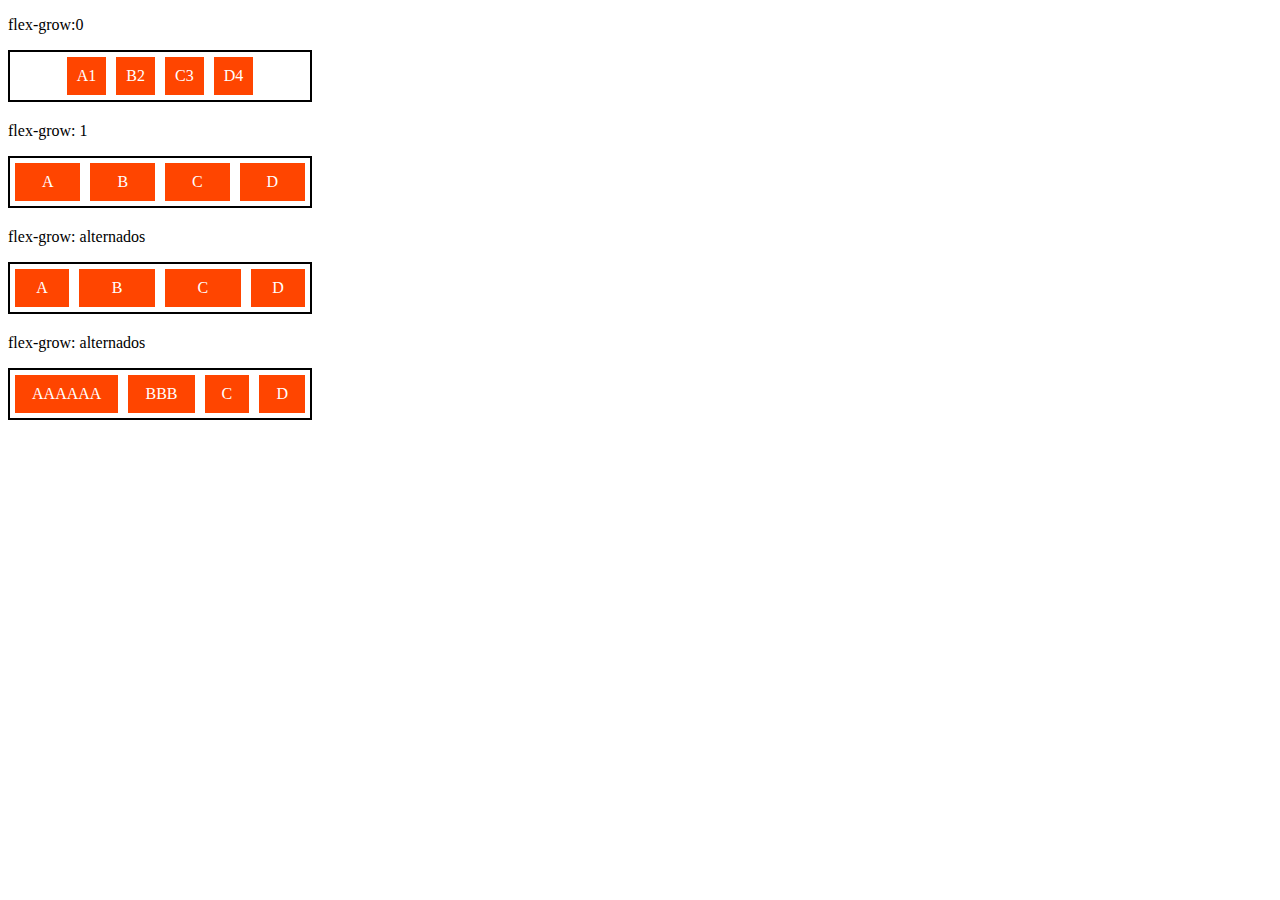
<file: flexbox/7-flex-grow.html>
<!DOCTYPE html>
<html lang="en">
<head>
    <meta charset="UTF-8">
    <meta name="viewport" content="width=device-width, initial-scale=1.0">
    <title>Fundamentos - flex grow</title>
    <style>
        .flex-container{
            display: flex;
            border: 2px solid black;
            max-width: 300px;
            margin-bottom: 20px;
            justify-content: center;
        }

        .item{
            background-color: orangered;
            margin: 5px;
            padding: 10px;
            text-align: center;
            color: white;
        }

        .fg-0{
            flex-grow: 0;
        }

        .fg-1{
            flex-grow: 1;
        }

        .fg-2{
            flex-grow: 2;
        }

        .fg-3{
            flex-grow: 3;
        }
    </style>
</head>
<body>
    <p>flex-grow:0</p>
    <div class="flex-container">
        <div class="item fg-0">A1</div>
        <div class="item fg-0">B2</div>
        <div class="item fg-0">C3</div>
        <div class="item fg-0">D4</div>
    </div>

    <p>flex-grow: 1</p>
    <div class="flex-container">
        <div class="item fg-1">A</div>
        <div class="item fg-1">B</div>
        <div class="item fg-1">C</div>
        <div class="item fg-1">D</div>
    </div>

    <p>flex-grow: alternados</p>
    <div class="flex-container">
        <div class="item fg-1">A</div>
        <div class="item fg-2">B</div>
        <div class="item fg-2">C</div>
        <div class="item fg-1">D</div>
    </div>
    <p>flex-grow: alternados</p>
    <div class="flex-container">
        <div class="item fg-2">AAAAAA</div>
        <div class="item fg-2">BBB</div>
        <div class="item fg-2">C</div>
        <div class="item fg-2">D</div>
    </div>
</body>
</html>
</file>
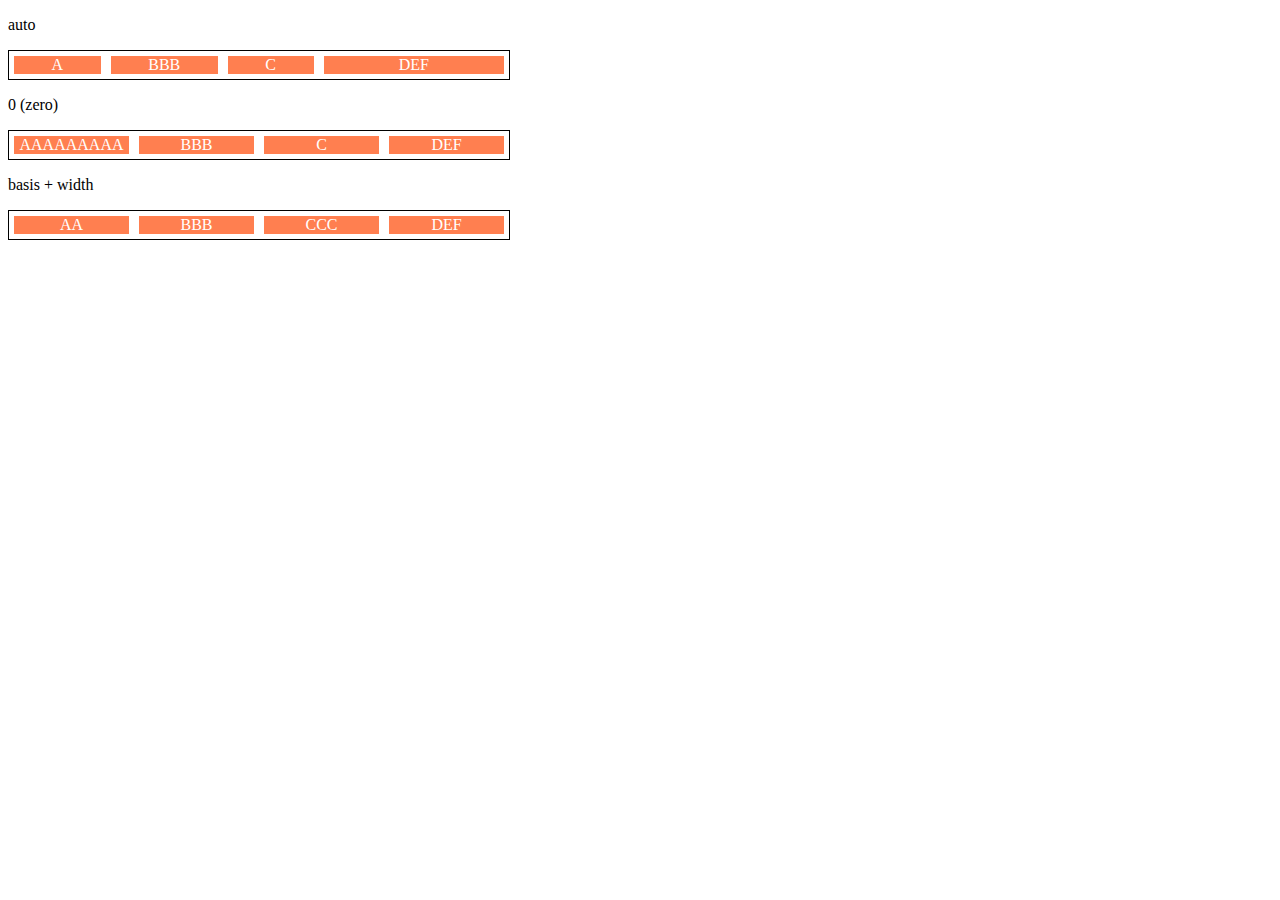
<file: flexbox/8-flex-basis.html>
<!DOCTYPE html>
<html lang="en">
<head>
    <meta charset="UTF-8">
    <meta name="viewport" content="width=device-width, initial-scale=1.0">
    <title>Fundamentos - flex basis</title>

    <style>
        .flex-container{
            max-width: 500px;
            border: 1px solid black;
            display: flex;
        }

        .items{
            background-color: coral;
            color: white;
            text-align: center;
            margin: 5px;
        }

        .bauto{
            flex-basis: auto;
        }

        .fg-0{
            flex-grow: 0;
        }

        .fg-1{
            flex-grow: 1;
        }
        
        .fg-2{
            flex-grow: 2;
        }

        .b-0{
            flex-basis: 0;
        }
        
        .w100{
            flex-basis: 50px;
        }
    </style>
</head>
<body>
    <p>auto</p>
    <div class="flex-container">
        <div class="items bauto fg-1">A</div>
        <div class="items bauto fg-1">BBB</div>
        <div class="items bauto fg-1">C</div>
        <div class="items bauto fg-2">DEF</div>
    </div>

    <p>0 (zero)</p>
    <div class="flex-container">
         <div class="items b-0 fg-1">AAAAAAAAA</div>
        <div class="items b-0 fg-1">BBB</div>
        <div class="items b-0 fg-1">C</div>
        <div class="items b-0 fg-1">DEF</div>
    </div>

    <p>basis + width</p>
    <div class="flex-container">
        <div class="items w100 fg-2">AA</div>
       <div class="items w100 fg-2">BBB</div>
       <div class="items w100 fg-2">CCC</div>
       <div class="items w100 fg-2">DEF</div>
   </div>
</body>
</html>
</file>
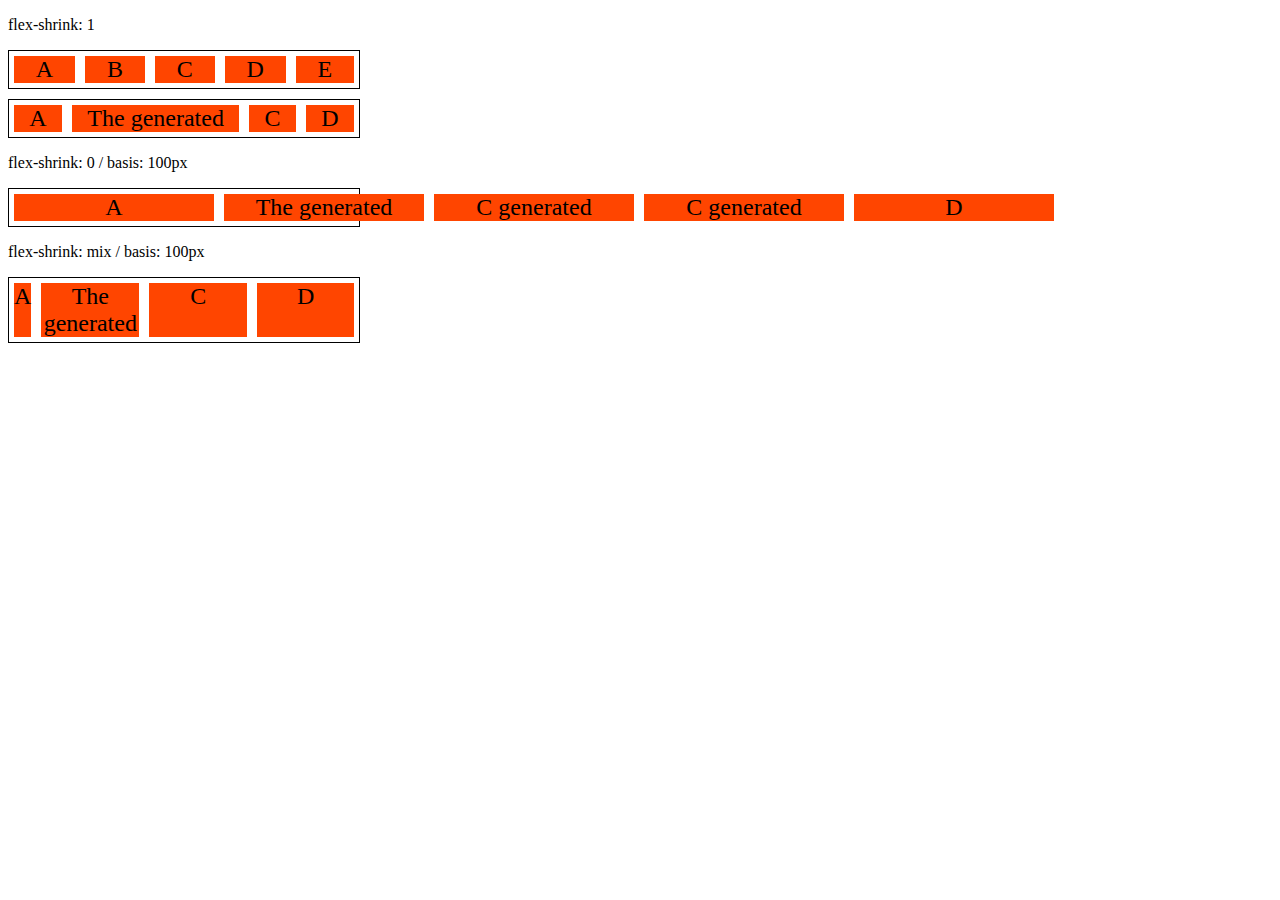
<file: flexbox/9-flex-shrink.html>
<!DOCTYPE html>
<html lang="en">
<head>
    <meta charset="UTF-8">
    <meta name="viewport" content="width=device-width, initial-scale=1.0">
    <title>Fundamentos - flex shrink</title>
    <style>
        .flex-container{
            display: flex;
            border: 1px solid black;
            max-width: 350px;
            margin-bottom: 10px;
        }

        .item{
            background-color: orangered;
            font-size: 24px;
            text-align: center;
            margin: 5px;
        }

        .s-1{
            flex-shrink: 1;
        }

        .fg-1{
            flex-grow: 1;
        }

        .s-0{
            flex-shrink: 0;
            flex-basis: 200px;
        }

        .s-2{
            flex-shrink: 2;
            flex-basis: 100px;
        }

        .s-3{
            flex-shrink: 3;
            flex-basis: 100px;
        }
    </style>
</head>
<body>
    <p>flex-shrink: 1</p>
    <div class="flex-container">
         <div class="item s-1 fg-1">A</div>
         <div class="item s-1 fg-1">B</div>
         <div class="item s-1 fg-1">C</div>
         <div class="item s-1 fg-1">D</div>
         <div class="item s-1 fg-1">E</div>
    </div>
    <div class="flex-container">
        <div class="item s-1 fg-1">A</div>
        <div class="item s-1 fg-1">The generated</div>
        <div class="item s-1 fg-1">C</div>
        <div class="item s-1 fg-1">D</div>
   </div>

   <p>flex-shrink: 0 / basis: 100px</p>
   <div class="flex-container">
        <div class="item s-0 fg-1">A</div>
        <div class="item s-0 fg-1">The generated</div>
        <div class="item s-0 fg-1">C generated</div>
        <div class="item s-0 fg-1">C generated</div>
        <div class="item s-0 fg-1">D</div>
    </div>

    <p>flex-shrink: mix / basis: 100px</p>
    <div class="flex-container">
        <div class="item s-1 fg-1">A</div>
        <div class="item s-2 fg-1">The generated</div>
        <div class="item s-2 fg-1">C</div>
        <div class="item s-3 fg-1">D</div>
   </div>
</body>
</html>
</file>
<file: html_css/src/style/style.css>
body {
  background: #f7f7f7;
  font-family: Verdana;
  max-width: 900px;
  margin: auto;
}


.photo {
  border: 3px solid #505050;
  border-radius: 50%;
  -webkit-border-radius: 50%;
  -moz-border-radius: 50%;
  -ms-border-radius: 50%;
  -o-border-radius: 50%;
}

#title {
  font-size: 40px;
  text-transform: uppercase;
}

a {
  text-decoration: line-through;
  color: #505050;
}

#title, .subtitle, .post_title {
  color: #505050;
}
.post_title {
  font-size: 16px;
  font-style: italic;
  margin: 0;
  margin-bottom: 15px;
}

.post {
  background: #fff;
  padding: 15px;
  border: 3px solid #505050;
  margin-bottom: 15px;
  border-radius: 5px;
}

.post_content {
  margin: 0;
  margin-bottom: 15px;
  text-transform: capitalize;

}

.post_image {
    margin-bottom: 15px;
    width: 100%;
}

.contacts_list {
  list-style-type: none;
  padding-left: 15px;
}

.contacts_list li a {
  text-decoration: none;
}
</file>
<file: flexbox/flex-projeto/style.css>
*{
  margin: 0;
  padding: 0;
  font-family: 'Open Sans', sans-serif;
}

ul{
  list-style: none;
  margin: 0;
  padding: 0;
}
ul li a {
  text-decoration: none;
}
div img{
  display: block;
  width: 100%;
}

.flex-container{
  display: flex;
  max-width: 992px;
  margin: auto;
  width: 100%;
  min-width: 320px;

}

header{
  background-color: #122A57;
  color: #fff;
  height: 100px;
  display: flex;
  align-items: center;
}

header .list-items{
  display: flex;
  max-width: 260px;
  width: 100%;
  justify-content: space-between;
  align-items: center;
}

header .menu{
  justify-content: space-between;
}
.list-items li a {
  color: #fff;
}

.apresentacao{
  height: 100vh;
  align-items: center;
  justify-content: space-between;
}

.apresentacao .texto-apresentacao{
  height: 200px;
}

.texto-apresentacao h1{
  color: #122A57;
  font-size: 48px;
  margin-bottom: 10px;
}

.btn{
  color: #fff;
  background-color: #122A57;
  text-align: center;
  border-radius: 30px;
  -webkit-border-radius: 30px;
  -moz-border-radius: 30px;
  -ms-border-radius: 30px;
  -o-border-radius: 30px;
  width: 220px;
  display: block;
  text-decoration: none;
  height: 50px;
  line-height: 50px;
  margin-top: 10px;
  margin-bottom: 10px;
}

#quem-somos{
  flex-direction: row-reverse;
  align-items: center;
  justify-content: space-between;
}
#quem-somos h2{
  font-size: 32px;
  color: #122A57;
  display: flex;
  margin-bottom: 20px;
}
#quem-somos p{
  margin-bottom: 10px;
  width: 90%;
}
#quem-somos img{
 min-width: 320px;
 margin: auto;
}
#quem-somos h2::before{
  content: "";
  height: 50px;
  width: 5px;
  margin-right: 5px;
  background-color: #122A57;
  position: relative;
}

.container-externo{
  background-color: #122A57;
  width: 100%;
}

#servicos{
  flex-direction: column;
  padding-top: 50px;
  padding-bottom: 100px;
}

#servicos h2{
  color: #fff;
  font-size: 32px;
  margin-bottom: 20px;
}
.list-servicos{
  display: flex;
  justify-content: space-between;
}

.list-servicos .item-servico{
  text-align: center;
}
.item-servico a{
  width: 220px;
  background-color: #fff;
  border-radius: 30px;
  -webkit-border-radius: 30px;
  -moz-border-radius: 30px;
  -ms-border-radius: 30px;
  -o-border-radius: 30px;
  height: 50px;
  text-align: center;
  line-height: 50px;
  margin-top: 20px;
  padding: 5px 10px ;
  text-decoration: none;
  font-size:  12px;
  color: #122A57;
  font-weight: 700;
}

.item-servico p{
  font-weight: 700;
  font-size: 18px;
  color: #fff;
  margin-top: 20px;

}
.item-servico img{
  width: 80%;
  margin: auto;
}

#planos{
  flex-direction: column;
  min-height: 100vh;
  padding-top: 50px;
}

#planos h2{
  font-size: 32px;
}
.list-planos{
  display: flex;
  align-items: flex-end;
  justify-content: space-between;
}

.item-plano{
  flex: 1;
  border: 5px solid #122A57;
  margin-right: 20px;
  padding: 10px;
  max-width: 240px;
}
.item-plano .btn{
  margin: auto;
  margin-bottom: 20px;
}
.item-plano h3{
  font-size: 24px;
  display: flex;
  flex-direction: column;
  text-align: center;
  margin-top: 20px;
}

.item-plano h3::after{
  content: "";
  background-color: #122A57;
  width: 100%;
  height: 3px;
  margin-top: 20px;
  margin-bottom: 10px;
  
}

.item-plano ul{
  padding: 10px 20px;
  display: flex;
  flex-direction: column;
  margin-bottom: 10px;
}

.item-plano ul li{
  display: flex;
  flex-wrap: nowrap;
  align-items: center;
}
.item-plano ul li::before{
  content: "";
  width: 10px;
  height: 10px;
  background-color: #122A57;
  margin-right: 5px;

}

footer{
  background-color: #122A57;
  height: 70px;
  display: flex;
  align-items: center;
}

footer .footer{
  justify-content: space-between;
  color: #fff;
}
/* mobile */
@media(max-width: 992px){
  .flex-container{
    flex-direction: column;
  }
  .apresentacao{
    flex-direction: column-reverse;
  }
  .apresentacao .texto-apresentacao{
  width: 100%;
}
#quem-somos{
  flex-direction: column-reverse;
}
.list-servicos{
  flex-direction: column;
}
.item-servico img{
  width: 50%;
  margin: auto;
}
.list-planos{
  flex-direction: column;
  align-items: flex-start;
  margin-bottom: 20px;
}
.list-planos .item-plano{
max-width: 90%;
margin: auto;
width: 100%;
margin-bottom: 20px;
}
}
</file>
